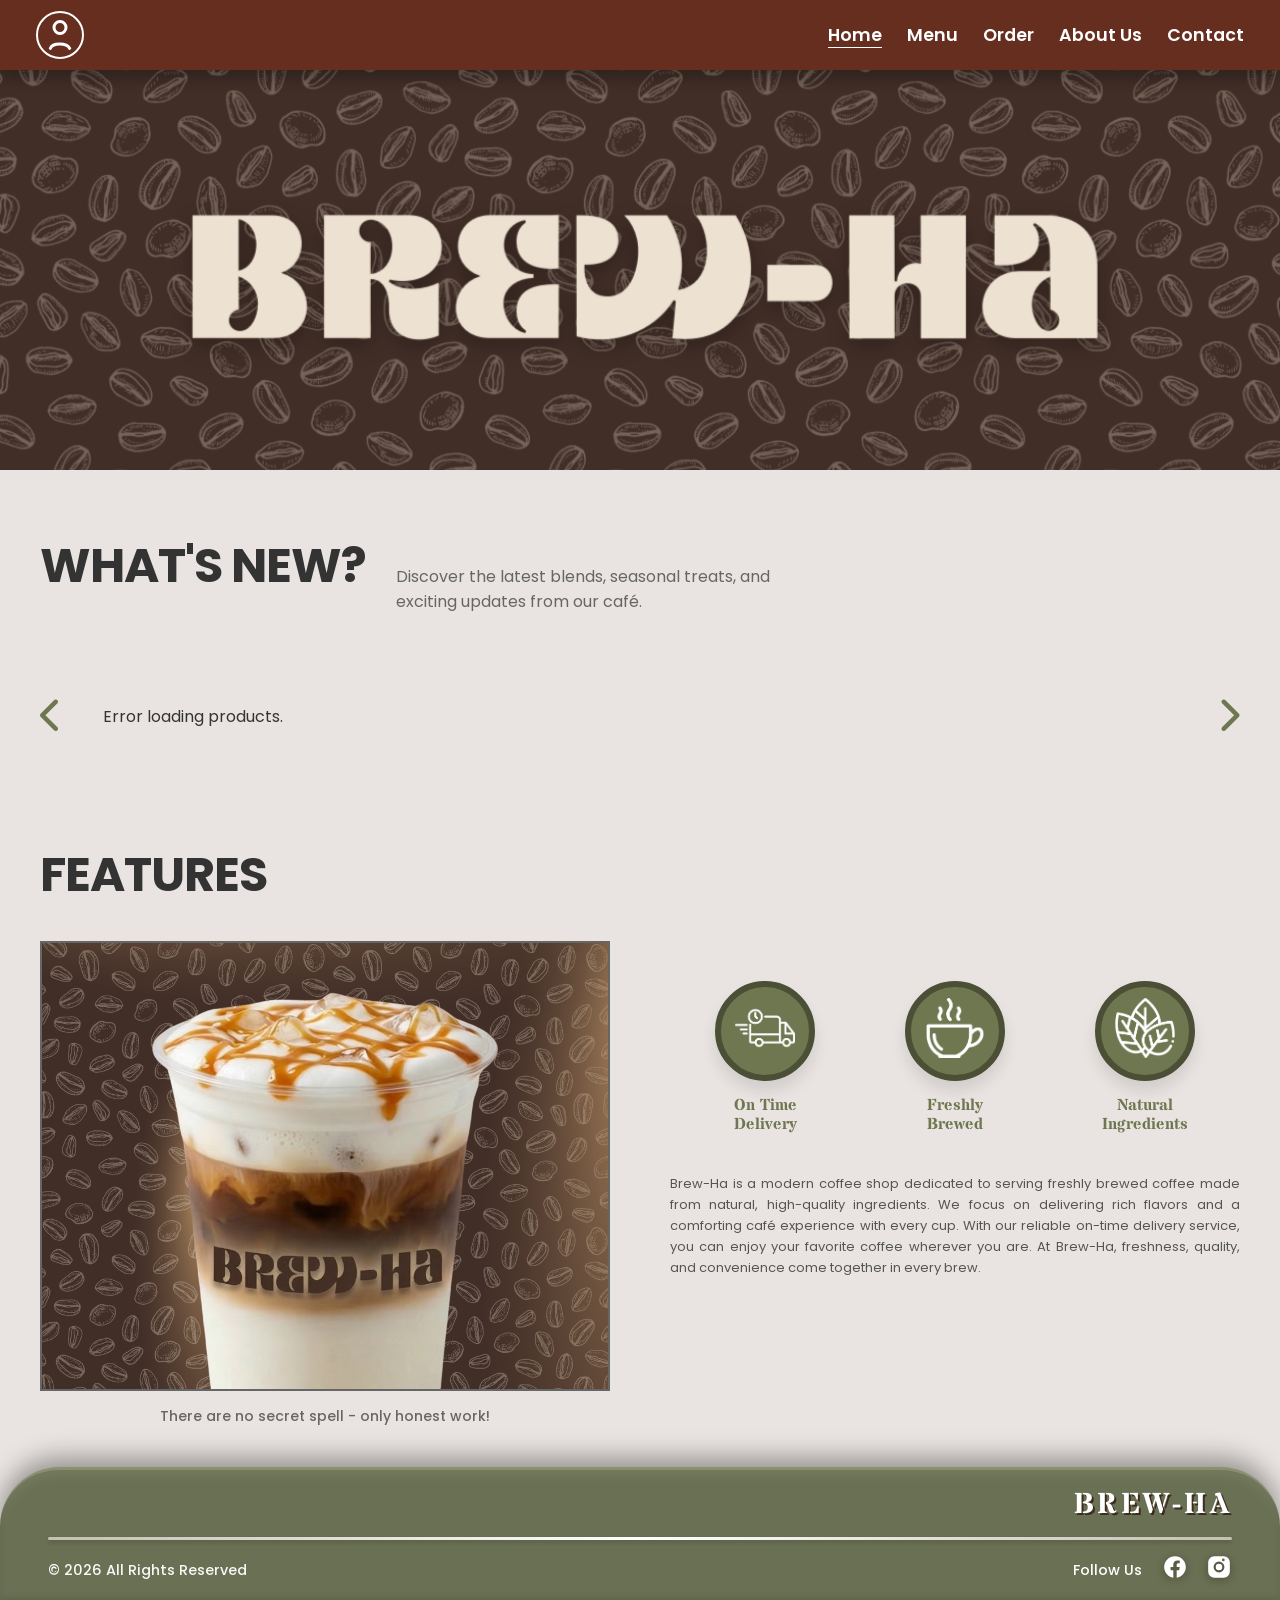
<file: index.html>
<!DOCTYPE html>
<html lang="en">
<head>
<meta charset="UTF-8">
<meta name="viewport" content="width=device-width, initial-scale=1.0">
<title>Brew-Ha Home</title>
<link href="https://fonts.googleapis.com/css2?family=Quicksand:wght@400;600;700&family=Stardos+Stencil:wght@700&family=Poppins:wght@300;400;500;600;700&display=swap" rel="stylesheet">
<link href="https://fonts.googleapis.com/icon?family=Material+Icons" rel="stylesheet">
<link rel="stylesheet" href="https://cdnjs.cloudflare.com/ajax/libs/font-awesome/6.0.0-beta3/css/all.min.css">
<link rel="stylesheet" href="./assets/css/style.css">
</head>
<body>

<nav>
    <div class="nav-left">
        <div class="brand-container">
            <div class="account-dropdown-container" id="accountDropdown">
                <svg class="account-icon" stroke="white" fill="none" stroke-width="2" viewBox="0 0 24 24" stroke-linecap="round" stroke-linejoin="round">
                    <circle cx="12" cy="7" r="4" />
                    <path d="M5.5 21c1.5-4 11-4 13 0" />
                </svg>
                <div class="dropdown-menu" id="dropdownMenu"></div>
            </div>
        </div>
    </div>

    <div class="nav-right">
        <a href="index.html" class="active">Home</a>
        <a href="./pages/Product Catalog Page/index.html">Menu</a>
        <a href="./pages/Cart Page/index.html" id="orderLink">Order</a>
        <a href="./pages/About us Page/index.html">About Us</a>
        <a href="./pages/Contact Page/index.html">Contact</a>
    </div>
</nav>

<div class="main-container">
    <div class="hero-section">
        <img src="./assets/img/Header_Home.png" alt="Brew-Ha Hero" class="hero-img">
    </div>

    <div class="inner-main-container">
        <section class="whats-new-section">
            <div class="whats-new-header">
                <h2>WHAT'S NEW?</h2>
                <p>Discover the latest blends, seasonal treats, and exciting updates from our café.</p>
            </div>

            <div class="carousel-wrapper">
                <button class="nav-arrow" onclick="scrollCarousel('left')"><i class="fas fa-chevron-left"></i></button>

                <div class="carousel-container" id="whatsNewCarousel">
                    <!-- Random products from database -->
                </div>

                <button class="nav-arrow" onclick="scrollCarousel('right')"><i class="fas fa-chevron-right"></i></button>
            </div>
        </section>

        <section class="features-section">
            <h2>FEATURES</h2>
            <div class="features-layout">
                <div class="feature-left">
                    <img src="./assets/img/Featured_Home.png" alt="Store Features" class="feature-img">
                    <p>There are no secret spell - only honest work!</p>
                </div>

                <div class="feature-right">
                    <div class="feature-icons-row">
                        <div class="icon-item">
                            <div class="icon-circle">
                                <span class="material-icons"><img src="./assets/img/DeliveryIcon.png" alt="On Time Delivery"></span>
                            </div>
                            <span>On Time Delivery</span>
                        </div>
                        <div class="icon-item">
                            <div class="icon-circle">
                                <span class="material-icons"><img src="./assets/img/BrewedIcon.png" alt="Freshly Brewed"></span>
                            </div>
                            <span>Freshly Brewed</span>
                        </div>
                        <div class="icon-item">
                            <div class="icon-circle">
                                <span class="material-icons"><img src="./assets/img/NaturalngIcon.png" alt="Natural Ingredients"></span>
                            </div>
                            <span>Natural Ingredients</span>
                        </div>
                    </div>

                    <p class="feature-description">
                        Brew-Ha is a modern coffee shop dedicated to serving freshly brewed coffee made from natural,
                        high-quality ingredients. We focus on delivering rich flavors and a comforting café experience with every cup.
                        With our reliable on-time delivery service, you can enjoy your favorite coffee wherever you are. At Brew-Ha,
                        freshness, quality, and convenience come together in every brew.
                    </p>
                </div>
            </div>
        </section>
    </div>
</div>

<footer>
  <div class="footer-top-row">
    <div class="footer-brewha">BREW-HA</div>
  </div>
  <div class="footer-divider"></div>
  <div class="footer-bottom-row">
    <div class="footer-copyright">© 2026 All Rights Reserved</div>
    <div class="footer-social">
      <span>Follow Us</span>
      <a href="https://www.facebook.com/altheaxzuleika" target="_blank">
        <svg class="footer-social-icon" viewBox="0 0 24 24">
          <path d="M22 12c0-5.523-4.477-10-10-10S2 6.477 2 12c0 4.991 3.657 9.128 8.438 9.877v-6.987h-2.54v-2.89h2.54v-2.205c0-2.507 1.492-3.89 3.777-3.89 1.094 0 2.238.195 2.238.195v2.463h-1.26c-1.243 0-1.63.771-1.63 1.562v1.875h2.773l-.443 2.89h-2.33v6.987C18.343 21.128 22 16.991 22 12z"/>
        </svg>
      </a>
      <a href="https://www.instagram.com" target="_blank">
        <svg class="footer-social-icon" viewBox="0 0 24 24">
          <path d="M7.75 2A5.75 5.75 0 002 7.75v8.5A5.75 5.75 0 007.75 22h8.5A5.75 5.75 0 0022 16.25v-8.5A5.75 5.75 0 0016.25 2h-8.5zM12 7a5 5 0 110 10 5 5 0 010-10zm5.25-1.5a1.25 1.25 0 11-2.5 0 1.25 1.25 0 012.5 0zM12 9a3 3 0 100 6 3 3 0 000-6z"/>
        </svg>
      </a>
    </div>
  </div>
</footer>

<script src="./assets/js/script.js"></script>
</body>
</html>
</file>
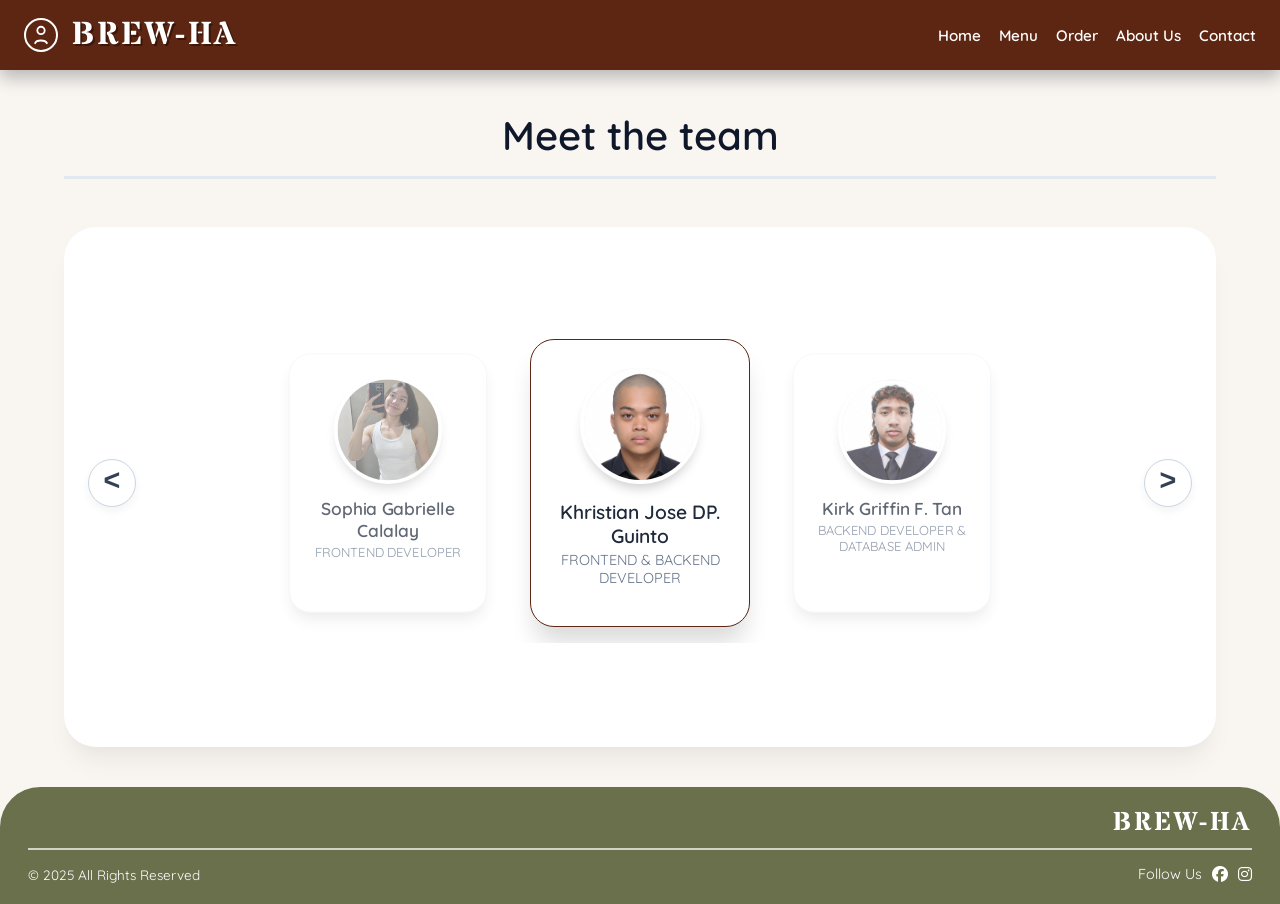
<file: pages/About us Page/index.html>
<!DOCTYPE html>
<html lang="en">
<head>
    <meta charset="UTF-8">
    <meta name="viewport" content="width=device-width, initial-scale=1.0">
    <title>About Us</title>
    <link rel="stylesheet" href="./assets/css/style.css">
    <link href="https://fonts.googleapis.com/css2?family=Quicksand:wght@400;500;600;700&family=Stardos+Stencil:wght@700&display=swap" rel="stylesheet">
    <link rel="stylesheet" href="https://cdnjs.cloudflare.com/ajax/libs/font-awesome/6.5.0/css/all.min.css">
</head>
<body>
    <nav class="navbar">
        <div class="nav-left">
            <div class="brand-container">
                <div class="account-dropdown-container" id="accountDropdown" tabindex="0" aria-haspopup="true" aria-expanded="false">
                    <svg class="account-icon" stroke="white" fill="none" stroke-width="2" viewBox="0 0 24 24" stroke-linecap="round" stroke-linejoin="round">
                        <circle cx="12" cy="7" r="4"></circle>
                        <path d="M5.5 21c1.5-4 11-4 13 0"></path>
                    </svg>

                    <div class="dropdown-menu" id="dropdownMenu" role="menu">
                        <a href="#" role="menuitem">Profile</a>
                        <a href="#" role="menuitem">Logout</a>
                    </div>
                </div>

                <a href="index.html" class="brewha-text">BREW-HA</a>
            </div>
        </div>

        <div class="nav-right">
        <a href="../../index.html">Home</a>
        <a href="../Product Catalog Page/index.html">Menu</a>
        <a href="../Cart Page/index.html">Order</a>
        <a href="../About us Page/index.html" class="active">About Us</a>
        <a href="../Contact Page/index.html">Contact</a>
        </div>
    </nav>

    <main class="main-content">
        <h1 class="page-heading">Meet the team</h1>

        <div class="team-section">
            <div class="carousel-container">
                <button class="carousel-btn btn-left" id="scrollLeft" aria-label="Previous team members">&lt;</button>

                <div class="team-grid" id="teamGrid">
                    <div class="team-card">
                        <div class="member-image">
                            <img src="../../assets/img/sophia.jpg" alt="Sophia Gabrielle Calalay">
                        </div>
                        <div class="member-name">Sophia Gabrielle Calalay</div>
                        <div class="member-role">FRONTEND DEVELOPER</div>
                    </div>
                    <div class="team-card">
                        <div class="member-image">
                            <img src="../../assets/img/khristian.png" alt="Khristian Jose DP. Guinto">
                        </div>
                        <div class="member-name">Khristian Jose DP. Guinto</div>
                        <div class="member-role">FRONTEND & BACKEND DEVELOPER</div>
                    </div>
                    <div class="team-card">
                        <div class="member-image">
                            <img src="../../assets/img/kirk.png" alt="Kirk Griffin F. Tan">
                        </div>
                        <div class="member-name">Kirk Griffin F. Tan</div>
                        <div class="member-role">BACKEND DEVELOPER & DATABASE ADMIN</div>
                    </div>
                    <div class="team-card">
                        <div class="member-image">
                            <img src="../../assets/img/yuk.jpg" alt="YUKI A. EMIT">
                        </div>
                        <div class="member-name">YUKI A. EMIT</div>
                        <div class="member-role">BACKEND & FRONTEND DEVELOPER</div>
                    </div>
                    <div class="team-card">
                        <div class="member-image">
                            <img src="../../assets/img/althea.jpg" alt="ALTHEA ZULEIKA SADICON">
                        </div>
                        <div class="member-name">Althea Zuleika Sadicon</div>
                        <div class="member-role">PROJECT MANAGER AND FRONTEND DEVELOPER</div>
                    </div>
                </div>

                <button class="carousel-btn btn-right" id="scrollRight" aria-label="Next team members">&gt;</button>
            </div>
        </div>
    </main>

    <footer class="footer">
        <div class="footer-top-row">
            <div class="footer-brewha">BREW-HA</div>
        </div>

        <div class="footer-divider"></div>

        <div class="footer-bottom-row">
            <div class="footer-copyright">© 2025 All Rights Reserved</div>

            <div class="footer-social">
                <span>Follow Us</span>
                <a href="https://www.facebook.com" target="_blank" aria-label="Facebook">
                    <i class="fab fa-facebook"></i>
                </a>
                <a href="https://www.instagram.com" target="_blank" aria-label="Instagram">
                    <i class="fab fa-instagram"></i>
                </a>
            </div>
        </div>
    </footer>

    <div class="modal-overlay" id="helpModal">
        <div class="modal-box">
            <button class="modal-close" id="closeHelpModal" type="button">&times;</button>
            <h3>Need help?</h3>
            <p>You can contact support or your rider for delivery concerns.</p>
            <div class="modal-actions">
                <button type="button" id="supportBtn">Contact Support</button>
                <button type="button" id="modalRiderBtn">Contact Rider</button>
            </div>
        </div>
    </div>

    <script src="./assets/js/script.js"></script>
</body>
</html>
</file>
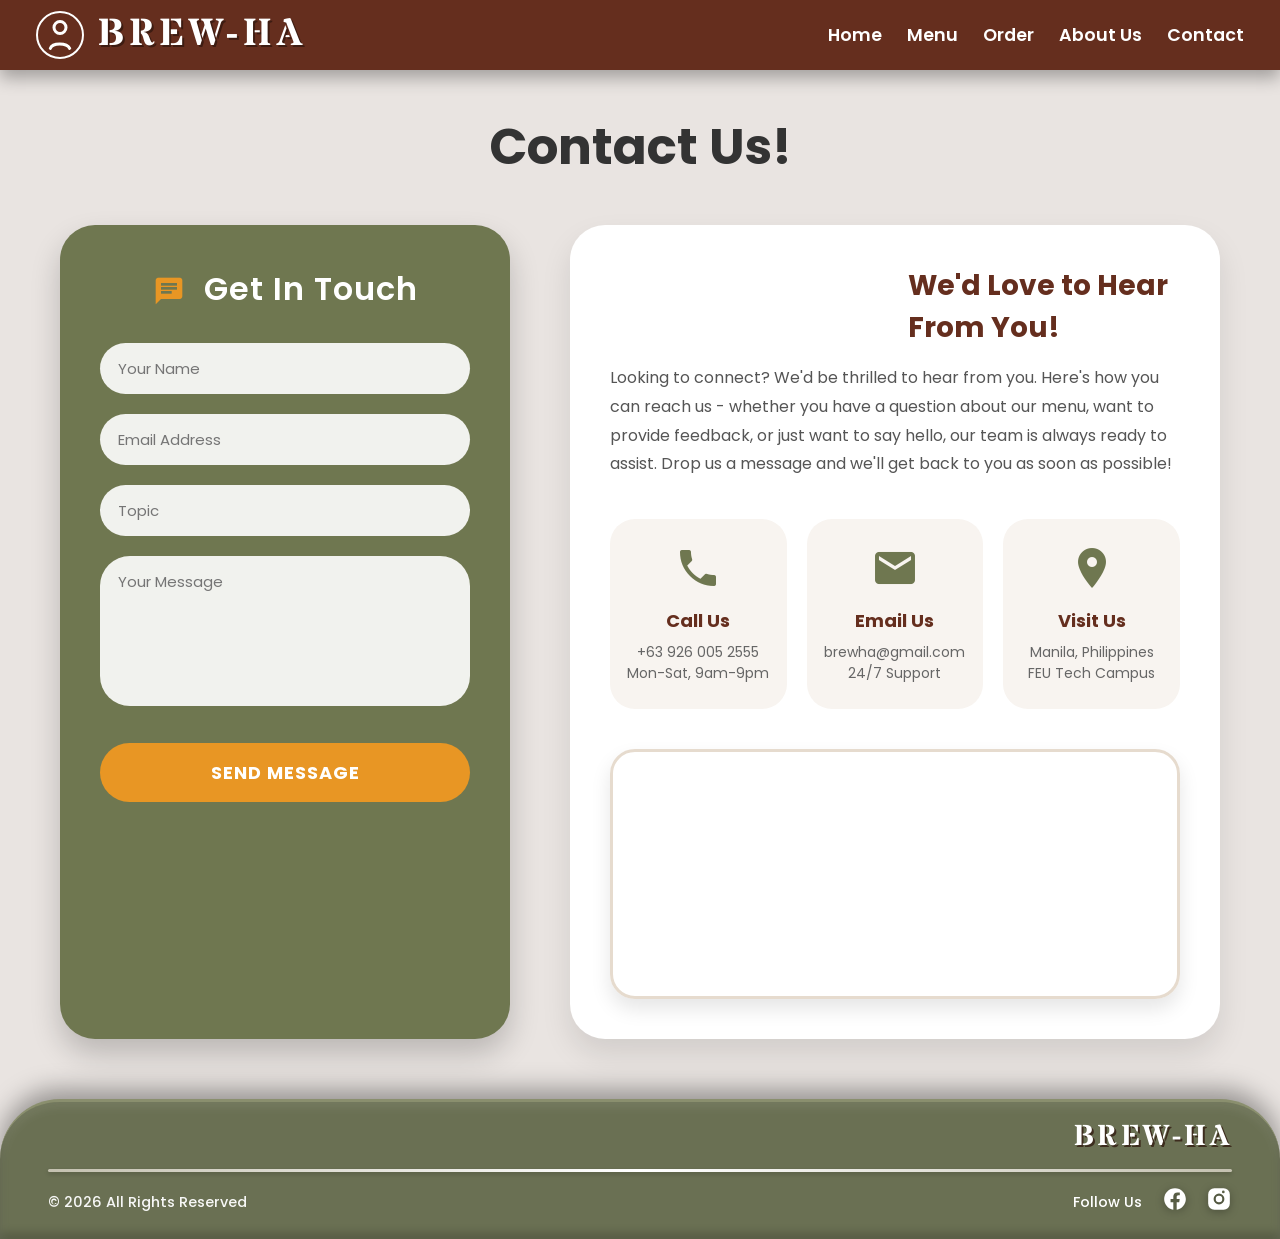
<file: pages/Contact Page/index.html>
<!DOCTYPE html>
<html lang="en">
<head>
<meta charset="UTF-8">
<meta name="viewport" content="width=device-width, initial-scale=1.0">
<title>Brew-Ha Contact</title>

<link href="https://fonts.googleapis.com/css2?family=Quicksand:wght@400;600;700&family=Stardos+Stencil:wght@700&family=Poppins:wght@300;400;500;600;700&display=swap" rel="stylesheet">
<link href="https://fonts.googleapis.com/icon?family=Material+Icons" rel="stylesheet">
<link rel="stylesheet" href="https://cdnjs.cloudflare.com/ajax/libs/font-awesome/6.0.0-beta3/css/all.min.css">

<link rel="stylesheet" href="../Contact Page/assets/css/style.css">
</head>
<body>

<!-- NAVBAR-->
<nav>
    <div class="nav-left">
        <div class="brand-container">
            <div class="account-dropdown-container" id="accountDropdown" tabindex="0" aria-haspopup="true" aria-expanded="false">
                <svg class="account-icon" stroke="white" fill="none" stroke-width="2" viewBox="0 0 24 24" stroke-linecap="round" stroke-linejoin="round">
                    <circle cx="12" cy="7" r="4" />
                    <path d="M5.5 21c1.5-4 11-4 13 0" />
                </svg>
                <div class="dropdown-menu" id="dropdownMenu" role="menu">
                    <a href="#" role="menuitem">Logout</a>
                </div>
            </div>
            <a href="index.html" class="brewha-text">BREW-HA</a>
        </div>
    </div>

    <div class="nav-right">
        <a href="../../index.html">Home</a>
        <a href="../Product Catalog Page/index.html">Menu</a>
        <a href="../Cart Page/index.html">Order</a>
        <a href="../About us Page/index.html">About Us</a>
        <a href="../Contact Page/index.html class="active"">Contact</a>
    </div>
</nav>

<!-- Search Overlay -->
<div class="search-overlay" id="searchOverlay">
    <div class="search-header">
        <input type="text" id="searchInput" placeholder="Search for anything... (coffee, pasta, location, contact)">
        <button id="searchButton">Search</button>
        <span class="close-search" id="closeSearch">&times;</span>
    </div>
    <div class="search-results" id="searchResults"></div>
</div>

<h1 class="title">Contact Us!</h1>

<div class="container">

    <div class="form-card">
        <h2><i class="material-icons">chat</i> Get In Touch</h2>

        <div class="input-group">
            <input class="input" id="name" placeholder="Your Name">
        </div>

        <div class="input-group">
            <input class="input" id="email" placeholder="Email Address">
        </div>

        <div class="input-group">
            <input class="input" id="topic" placeholder="Topic">
        </div>

        <div class="input-group">
            <textarea class="input" id="message" placeholder="Your Message"></textarea>
        </div>

        <button class="send-btn" onclick="sendMessage()">SEND MESSAGE</button>
    </div>

    <!-- RIGHT INFO -->
    <div class="info">
        <div class="welcome-message">
            <h3><i class="material-icons">handshake</i> We'd Love to Hear From You!</h3>
            <p>Looking to connect? We'd be thrilled to hear from you. Here's how you can reach us - whether you have a question about our menu, want to provide feedback, or just want to say hello, our team is always ready to assist. Drop us a message and we'll get back to you as soon as possible!</p>
        </div>

        <div class="contact-grid">
            <div class="contact-box">
                <span class="material-icons">phone</span>
                <h4>Call Us</h4>
                <p>+63 926 005 2555</p>
                <p>Mon-Sat, 9am-9pm</p>
            </div>

            <div class="contact-box">
                <span class="material-icons">email</span>
                <h4>Email Us</h4>
                <p>brewha@gmail.com</p>
                <p>24/7 Support</p>
            </div>

            <div class="contact-box">
                <span class="material-icons">location_on</span>
                <h4>Visit Us</h4>
                <p>Manila, Philippines</p>
                <p>FEU Tech Campus</p>
            </div>
        </div>

        <div class="map">
            <iframe src="https://www.google.com/maps/embed?pb=!1m18!1m12!1m3!1d3860.492166279571!2d120.98953431526533!3d14.609019980092067!2m3!1f0!2f0!3f0!3m2!1i1024!2i768!4f13.1!3m3!1m2!1s0x3397b5f2b2e5b2e5%3A0x2b2e5b2e5b2e5b2e!2sFEU%20Institute%20of%20Technology!5e0!3m2!1sen!2sph!4v1620000000000!5m2!1sen!2sph"
                width="100%"
                height="100%"
                style="border:0;"
                allowfullscreen=""
                loading="lazy">
            </iframe>
        </div>
    </div>

</div>

<!-- FOOTER -->
<footer>
    <div class="footer-top-row">
        <div class="footer-brewha">BREW-HA</div>
    </div>
    <div class="footer-divider"></div>
    <div class="footer-bottom-row">
        <div class="footer-copyright">© 2026 All Rights Reserved</div>
        <div class="footer-social">
            <span>Follow Us</span>
            <a href="https://www.facebook.com" target="_blank">
                <svg class="footer-social-icon" viewBox="0 0 24 24">
                    <path d="M22 12c0-5.523-4.477-10-10-10S2 6.477 2 12c0 4.991 3.657 9.128 8.438 9.877v-6.987h-2.54v-2.89h2.54v-2.205c0-2.507 1.492-3.89 3.777-3.89 1.094 0 2.238.195 2.238.195v2.463h-1.26c-1.243 0-1.63.771-1.63 1.562v1.875h2.773l-.443 2.89h-2.33v6.987C18.343 21.128 22 16.991 22 12z"/>
                </svg>
            </a>
            <a href="https://www.instagram.com" target="_blank">
                <svg class="footer-social-icon" viewBox="0 0 24 24">
                    <path d="M7.75 2A5.75 5.75 0 002 7.75v8.5A5.75 5.75 0 007.75 22h8.5A5.75 5.75 0 0022 16.25v-8.5A5.75 5.75 0 0016.25 2h-8.5zM12 7a5 5 0 110 10 5 5 0 010-10zm5.25-1.5a1.25 1.25 0 11-2.5 0 1.25 1.25 0 012.5 0zM12 9a3 3 0 100 6 3 3 0 000-6z"/>
                </svg>
            </a>
        </div>
    </div>
</footer>

<script src="../Contact Page/assets/js/scripts.js"></script>
</body> 
</html>
</file>
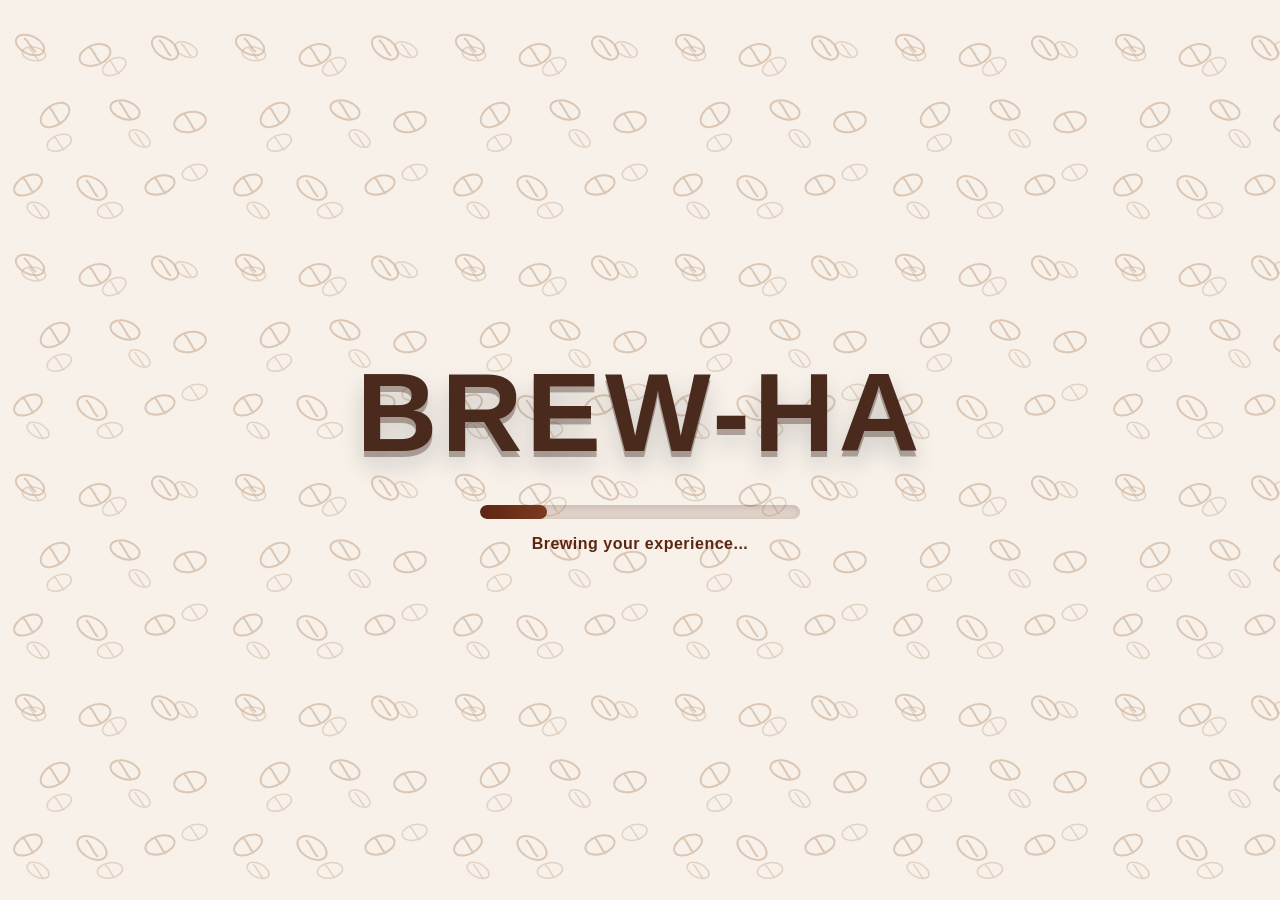
<file: pages/Loading Page/index.html>
<!DOCTYPE html>
<html lang="en">
<head>
  <meta charset="UTF-8" />
  <meta name="viewport" content="width=device-width, initial-scale=1.0" />
  <title>BREW-HA Loading</title>
  <link rel="stylesheet" href="../Loading Page/assets/css/style.css" />
</head>
<body>
  <div class="loading-page">
    <div class="bean-layer bean-layer-1"></div>
    <div class="bean-layer bean-layer-2"></div>

    <div class="loading-content">
      <h1 class="brand-title">BREW-HA</h1>

      <div class="loading-bar-container">
        <div class="loading-bar" id="loadingBar"></div>
      </div>

      <p class="loading-text" id="loadingText">Brewing your experience...</p>
    </div>
  </div>

  <script src="../Loading Page/assets/js/scripts.js"></script>
</body>
</html>
</file>
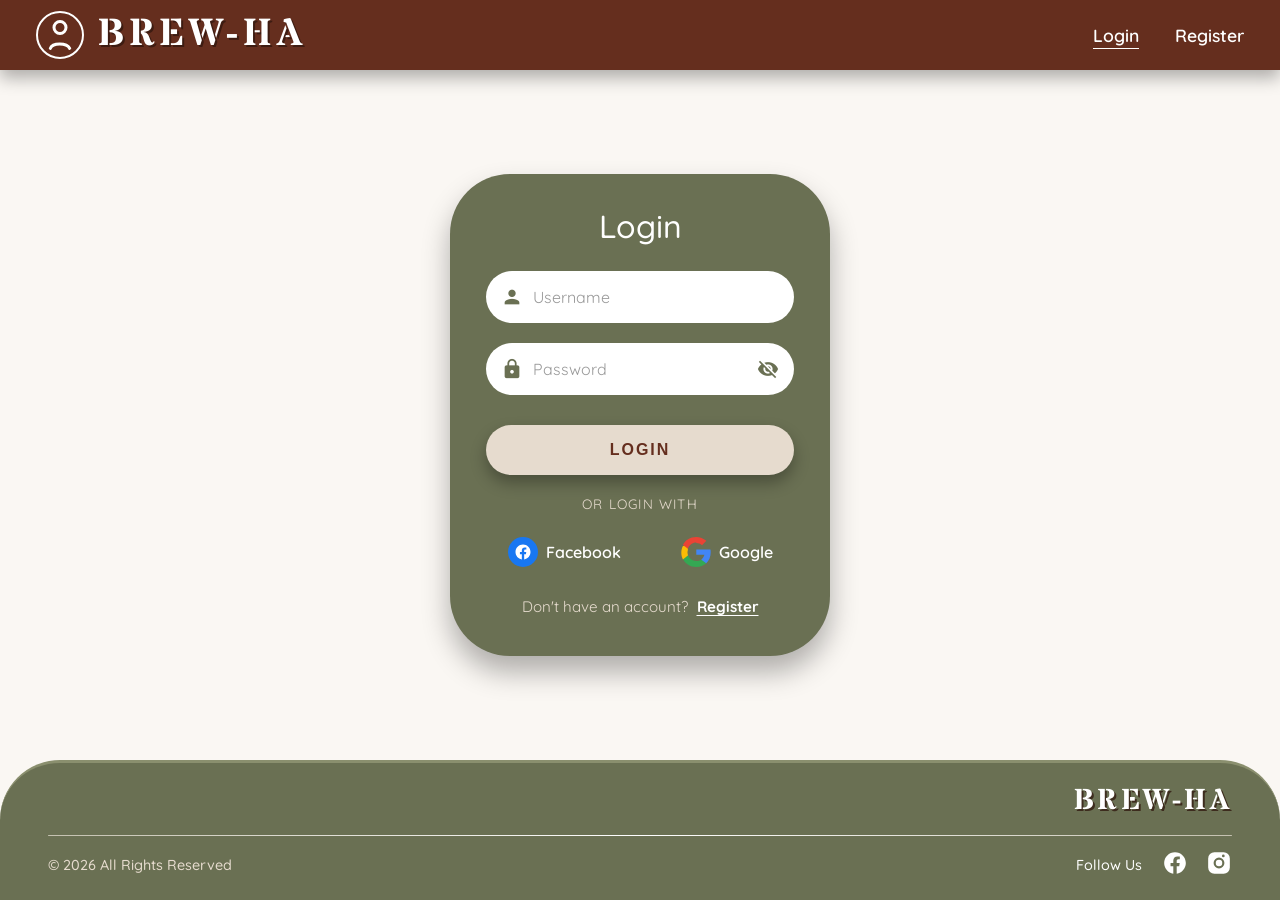
<file: pages/Login Page/index.html>
<!DOCTYPE html>
<html lang="en">
<head>
  <meta charset="UTF-8" />
  <meta name="viewport" content="width=device-width, initial-scale=1" />
  <title>BREW-HA-Login</title>
  <link href="https://fonts.googleapis.com/icon?family=Material+Icons" rel="stylesheet">
  <link href="https://fonts.googleapis.com/css2?family=Quicksand:wght@400;500;600;700&family=Stardos+Stencil:wght@700&display=swap" rel="stylesheet">
  <link rel="stylesheet" href="../Login Page/assets/css/style.css">
</head>
<body>

<nav>
  <div class="nav-left">
    <div class="brand-container">
      <div class="account-dropdown-container" tabindex="0" aria-haspopup="true" aria-expanded="false" id="accountDropdown">
        <svg class="account-icon" stroke="white" fill="none" stroke-width="2" viewBox="0 0 24 24" stroke-linecap="round" stroke-linejoin="round">
          <circle cx="12" cy="7" r="4" />
          <path d="M5.5 21c1.5-4 11-4 13 0" />
        </svg>
        <div class="dropdown-menu" role="menu" id="dropdownMenu"></div>
      </div>
      <span class="brewha-text">BREW-HA</span>
    </div>
  </div>

  <div class="nav-right">
    <a href="#" class="login-link" id="navLoginLink">Login</a>
    <a href="../Register Page/index.html" id="navRegisterLink">Register</a>
  </div>
</nav>

<main>
  <div class="login-form">
    <h2>Login</h2>

    <div class="input-group">
      <span class="material-icons">person</span>
      <input type="text" id="name" placeholder="Username">
    </div>

    <div class="input-group">
      <span class="material-icons">lock</span>
      <input type="password" placeholder="Password" id="password">
      <button class="password-toggle" onclick="togglePassword()" type="button">
        <span class="material-icons" id="toggleIcon">visibility_off</span>
      </button>
    </div>

    <button class="login-btn" id="loginBtn">LOGIN</button>

    <div class="or-text">Or login with</div>

    <div class="social-buttons">
      <a href="https://www.facebook.com" target="_blank" class="social-button">
        <span class="facebook-icon">
          <svg viewBox="0 0 24 24">
            <path d="M22 12c0-5.523-4.477-10-10-10S2 6.477 2 12c0 4.991 3.657 9.128 8.438 9.877v-6.987h-2.54v-2.89h2.54v-2.205c0-2.507 1.492-3.89 3.777-3.89 1.094 0 2.238.195 2.238.195v2.463h-1.26c-1.243 0-1.63.771-1.63 1.562v1.875h2.773l-.443 2.89h-2.33v6.987C18.343 21.128 22 16.991 22 12z"/>
          </svg>
        </span>
        <span>Facebook</span>
      </a>

      <a href="https://accounts.google.com" target="_blank" class="social-button google-icon">
        <svg width="30" height="30" viewBox="0 0 533.5 544.3">
          <path d="M533.5 278.4c0-17.4-1.5-34.1-4.3-50.3H272v95.4h146.9c-6.3 34.3-25.5 63.5-54.7 83v68h88.2c51.4-47.4 81.1-117.4 81.1-195.1z" fill="#4285f4"/>
          <path d="M272 544.3c73.4 0 135.2-24.3 180.2-65.8l-88.2-68c-24.5 16.3-55.7 26-92 26-70.7 0-130.8-47.8-152.4-112.3h-90.1v70.7C69.4 486.7 162.6 544.3 272 544.3z" fill="#34a853"/>
          <path d="M119.6 322.4c-9.5-28.6-9.5-59.5 0-88.1v-70.7h-90.1c-38.8 76.5-38.8 167.6 0 244.1l90.1-70.7z" fill="#fbbc04"/>
          <path d="M272 107.7c39.9 0 75.9 13.7 104.1 40.6l78-78C398.3 24 338.3 0 272 0 162.6 0 69.4 57.6 29.5 142.9l90.1 70.7c21.6-64.5 81.7-112.3 152.4-112.3z" fill="#ea4335"/>
        </svg>
        <span>Google</span>
      </a>
    </div>

    <div class="no-account">
      Don't have an account? <a href="../Register Page/index.html" id="registerLink">Register</a>
    </div>
  </div>
</main>

<footer>
  <div class="footer-top-row">
    <div class="footer-brewha">BREW-HA</div>
  </div>
  <div class="footer-divider"></div>
  <div class="footer-bottom-row">
    <div class="footer-copyright">© 2026 All Rights Reserved</div>
    <div class="footer-social">
      <span>Follow Us</span>
      <a href="https://www.facebook.com" target="_blank">
        <svg class="footer-social-icon" viewBox="0 0 24 24">
          <path d="M22 12c0-5.523-4.477-10-10-10S2 6.477 2 12c0 4.991 3.657 9.128 8.438 9.877v-6.987h-2.54v-2.89h2.54v-2.205c0-2.507 1.492-3.89 3.777-3.89 1.094 0 2.238.195 2.238.195v2.463h-1.26c-1.243 0-1.63.771-1.63 1.562v1.875h2.773l-.443 2.89h-2.33v6.987C18.343 21.128 22 16.991 22 12z"/>
        </svg>
      </a>
      <a href="https://www.instagram.com" target="_blank">
        <svg class="footer-social-icon" viewBox="0 0 24 24">
          <path d="M7.75 2A5.75 5.75 0 002 7.75v8.5A5.75 5.75 0 007.75 22h8.5A5.75 5.75 0 0022 16.25v-8.5A5.75 5.75 0 0016.25 2h-8.5zM12 7a5 5 0 110 10 5 5 0 010-10zm5.25-1.5a1.25 1.25 0 11-2.5 0 1.25 1.25 0 012.5 0zM12 9a3 3 0 100 6 3 3 0 000-6z"/>
        </svg>
      </a>
    </div>
  </div>
</footer>

<script src="../Login Page/assets/js/scripts.js"></script>
</body>
</html>
</file>
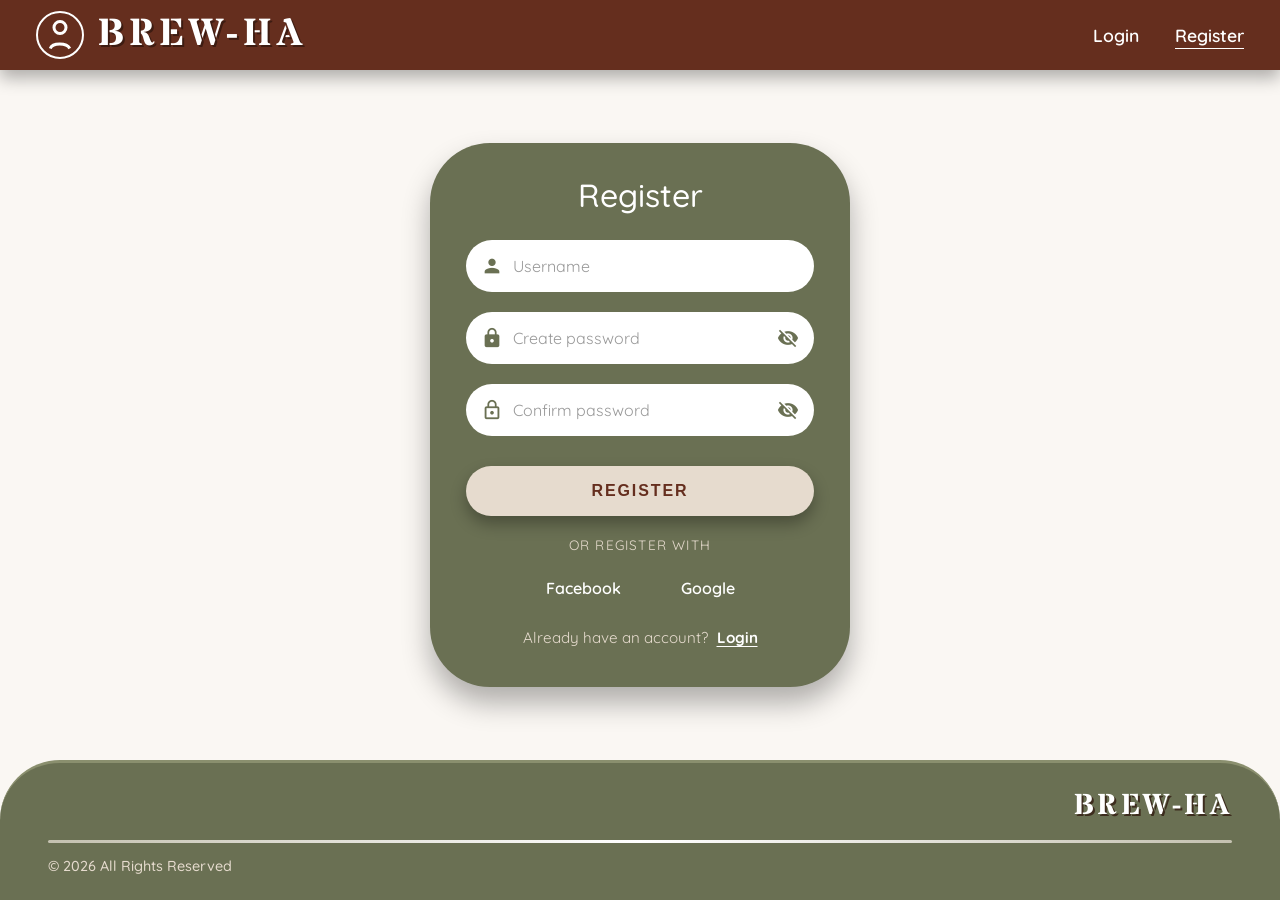
<file: pages/Register Page/index.html>
<!DOCTYPE html>
<html lang="en">
<head>
<meta charset="UTF-8">
<meta name="viewport" content="width=device-width, initial-scale=1">
<title>BREW-HA-Register</title>

<link href="https://fonts.googleapis.com/icon?family=Material+Icons" rel="stylesheet">
<link href="https://fonts.googleapis.com/css2?family=Quicksand:wght@400;500;600;700&family=Stardos+Stencil:wght@700&display=swap" rel="stylesheet">
<link rel="stylesheet" href="../Register Page/assets/css/style.css">
</head>
<body>

<nav>
  <div class="nav-left">
    <div class="brand-container">
      <div class="account-dropdown-container" tabindex="0" aria-haspopup="true" aria-expanded="false" id="accountDropdown">
        <svg class="account-icon" stroke="white" fill="none" stroke-width="2" viewBox="0 0 24 24">
          <circle cx="12" cy="7" r="4"/>
          <path d="M5.5 21c1.5-4 11-4 13 0"/>
        </svg>
        <div class="dropdown-menu" id="dropdownMenu"></div>
      </div>
      <span class="brewha-text">BREW-HA</span>
    </div>
  </div>

  <div class="nav-right">
    <a href="../Login Page/index.html">Login</a>
    <a href="#" class="register-link">Register</a>
  </div>
</nav>

<main>
  <div class="register-form">
    <h2>Register</h2>

    <div class="input-group">
      <span class="material-icons">person</span>
      <input type="text" id="name" placeholder="Username" required>
    </div>

    <div class="input-group">
      <span class="material-icons">lock</span>
      <input type="password" id="password" placeholder="Create password" required>
      <button class="password-toggle" onclick="togglePassword('password','toggleIcon1')" type="button">
        <span class="material-icons" id="toggleIcon1">visibility_off</span>
      </button>
    </div>

    <div class="input-group">
      <span class="material-icons">lock_outline</span>
      <input type="password" id="confirmPassword" placeholder="Confirm password" required>
      <button class="password-toggle" onclick="togglePassword('confirmPassword','toggleIcon2')" type="button">
        <span class="material-icons" id="toggleIcon2">visibility_off</span>
      </button>
    </div>

    <button class="register-btn" id="registerBtn">REGISTER</button>

    <div class="or-text">Or register with</div>

    <div class="social-buttons">
      <a href="https://www.facebook.com" target="_blank" class="social-button">
        <span>Facebook</span>
      </a>
      <a href="https://accounts.google.com" target="_blank" class="social-button google-icon">
        <span>Google</span>
      </a>
    </div>

    <div class="have-account">
      Already have an account? <a href="../Login Page/index.html">Login</a>
    </div>
  </div>
</main>

<footer>
  <div class="footer-top-row">
    <div class="footer-brewha">BREW-HA</div>
  </div>
  <div class="footer-divider"></div>
  <div class="footer-bottom-row">
    <div class="footer-copyright">© 2026 All Rights Reserved</div>
  </div>
</footer>

<script src="../Register Page/assets/js/scripts.js"></script>
</body>
</html>
</file>
<file: assets/css/style.css>
* {
    margin: 0;
    padding: 0;
    box-sizing: border-box;
    font-family: 'Poppins', sans-serif;
}

html, body {
    height: 100%;
    margin: 0;
    display: flex;
    flex-direction: column;
}

body {
    background: #e9e4e1;
    color: #333;
    flex: 1;
    display: flex;
    flex-direction: column;
}

/* NAVBAR */
nav {
    background-color: #652e1e;
    height: 70px;
    min-height: 70px;
    padding: 0 36px;
    display: flex;
    justify-content: space-between;
    align-items: center;
    color: white;
    user-select: none;
    box-shadow: 0 8px 16px rgba(0, 0, 0, 0.3);
    z-index: 20;
    width: 100%;
}

.nav-left {
    display: flex;
    align-items: center;
    gap: 16px;
}

.brand-container {
    display: flex;
    align-items: center;
    gap: 14px;
}

.account-dropdown-container {
    position: relative;
    cursor: pointer;
    display: flex;
    align-items: center;
}

.account-icon {
    width: 36px;
    height: 36px;
    stroke: white;
    stroke-width: 2;
    fill: none;
    border-radius: 50%;
    border: 2px solid white;
    padding: 4px;
    box-sizing: content-box;
    transition: transform 0.2s ease, border-color 0.2s;
}

.account-icon:hover {
    transform: scale(1.05);
    border-color: #e6dbce;
}

.brewha-text {
    font-family: 'Stardos Stencil', cursive;
    font-weight: 700;
    font-size: 2.4rem;
    letter-spacing: 0.12em;
    color: white;
    line-height: 1;
    text-transform: uppercase;
    text-shadow: 2px 2px 0 #3d1c12;
    text-decoration: none;
}

.nav-right {
    font-weight: 600;
    font-size: 1.1rem;
    display: flex;
    gap: 25px;
    align-items: center;
}

.nav-right a {
    color: white;
    text-decoration: none;
    transition: color 0.2s;
    display: flex;
    align-items: center;
    gap: 5px;
}

.nav-right a:hover {
    color: #e6dbce;
}

.nav-right a.active {
    text-decoration: underline;
    text-underline-offset: 6px;
}

.icon-link {
    font-size: 1.2rem;
    cursor: pointer;
}

.dropdown-menu {
    position: absolute;
    top: 52px;
    left: 0;
    background: #ffffff;
    border-radius: 20px;
    box-shadow: 0 15px 30px rgba(0, 0, 0, 0.3);
    min-width: 160px;
    display: none;
    flex-direction: column;
    z-index: 30;
    font-weight: 600;
    font-size: 1rem;
    color: #652e1e;
    overflow: hidden;
    border: none;
    animation: fadeIn 0.2s ease;
}

@keyframes fadeIn {
    from { opacity: 0; transform: translateY(-10px); }
    to { opacity: 1; transform: translateY(0); }
}

.dropdown-menu.show {
    display: flex;
}

.dropdown-menu a {
    padding: 14px 24px;
    text-align: left;
    transition: all 0.2s;
    color: #652e1e;
    font-weight: 600;
    letter-spacing: 0.3px;
    border-bottom: 1px solid #f0e8dd;
    display: flex;
    align-items: center;
    gap: 10px;
    text-decoration: none;
}

.dropdown-menu a:last-child {
    border-bottom: none;
}

.dropdown-menu a:hover {
    background-color: #652e1e;
    color: white;
    padding-left: 30px;
}

/* MAIN CONTENT CONTAINER */
.main-container {
    max-width: 1300px;
    margin: 0 auto;
    width: 100%;
    
}

.inner-main-container {
    padding: 0 40px 40px;
}

/* HERO SECTION */
.hero-section {
    width: 100%;
    height: 400px;
    background-color: #6f7750;
    position: relative;
    margin-bottom: 60px;
    display: flex;
    align-items: center;
    justify-content: center;
    overflow: hidden;
}

.hero-img {
    width: 100%;
    height: 100%;
    object-fit: cover;
    object-position: top center;
    position: absolute;
    top: 0;
    left: 0;
    z-index: 0;
}

.hero-text-overlay {
    color: #e9e4e1;
    font-size: 1.5rem;
    font-weight: 600;
    z-index: 1;
    text-align: center;
}

/* WHAT'S NEW SECTION */
.whats-new-section {
    margin-bottom: 80px;
}

.whats-new-header {
    display: flex;
    align-items: baseline;
    gap: 30px;
    margin-bottom: 60px;
}

.whats-new-header h2 {
    font-size: 48px;
    font-weight: 700;
    color: #333;
    text-transform: uppercase;
    letter-spacing: -1px;
}

.whats-new-header p {
    color: #666;
    font-size: 16px;
    max-width: 400px;
}

.carousel-wrapper {
    display: flex;
    align-items: center;
    gap: 20px;
}

.nav-arrow {
    background: transparent;
    border: none;
    font-size: 36px;
    color: #6f7750;
    cursor: pointer;
    transition: transform 0.2s, color 0.2s;
}

.nav-arrow:hover {
    color: #4a4f35;
    transform: scale(1.1);
}

.carousel-container {
    display: flex;
    gap: 30px;
    overflow-x: auto;
    scroll-behavior: smooth;
    scroll-snap-type: x mandatory;
    padding: 10px 0;
    flex: 1;
    scrollbar-width: none;
}

.carousel-container::-webkit-scrollbar {
    display: none;
}

.product-card {
    min-width: 240px;
    background: linear-gradient(to bottom, #4a2c20, #2d1810);
    border-radius: 30px;
    padding: 60px 20px 20px;
    position: relative;
    scroll-snap-align: center;
    display: flex;
    flex-direction: column;
    align-items: center;
    text-align: center;
    color: white;
}

.product-img {
    width: 100%;
    height: 140px;
    object-fit: cover; /* fills nicely, may crop slightly */
    border-radius: 10px;
}
.product-card h3 {
    font-family: 'Stardos Stencil', cursive;
    font-size: 24px;
    margin-bottom: 10px;
    letter-spacing: 1px;
}

.product-card p {
    font-size: 11px;
    color: #ccc;
    margin-bottom: 20px;
    line-height: 1.4;
}

.card-bottom {
    display: flex;
    justify-content: space-between;
    align-items: center;
    width: 100%;
    margin-top: auto;
}

.price {
    font-weight: 700;
    font-size: 16px;
}

.add-btn {
    background: #e9e4e1;
    color: #333;
    border: none;
    padding: 5px 15px;
    border-radius: 20px;
    font-size: 12px;
    font-weight: 600;
    cursor: pointer;
    transition: background 0.2s;
}

.add-btn:hover {
    background: white;
}

.pagination-dots {
    display: flex;
    justify-content: center;
    gap: 8px;
    margin-top: 20px;
}

.dot {
    width: 8px;
    height: 8px;
    border-radius: 50%;
    background: #d4cfcc;
    cursor: pointer;
}

.dot.active {
    background: #6f7750;
}

/* FEATURES SECTION */
.features-section h2 {
    font-size: 48px;
    font-weight: 700;
    color: #333;
    text-transform: uppercase;
    letter-spacing: -1px;
    margin-bottom: 30px;
}

.features-layout {
    display: flex;
    gap: 60px;
    align-items: flex-start;
}

.feature-left {
    flex: 1;
}

.feature-img {
    width: 100%;
    height: 450px;
    object-fit: cover;
    border: 2px solid #666;
    margin-bottom: 15px;
    display: block;
}

.feature-left p {
    font-size: 14px;
    color: #666;
    font-weight: 500;
    text-align: center;
}

.feature-right {
    flex: 1;
    display: flex;
    flex-direction: column;
    gap: 40px;
    padding-top: 40px;
}

.feature-icons-row {
    display: flex;
    justify-content: space-around;
    text-align: center;
}

.icon-item {
    display: flex;
    flex-direction: column;
    align-items: center;
    gap: 15px;
}

.icon-circle {
    width: 100px;
    height: 100px;
    border-radius: 50%;
    background: #6f7750;
    display: flex;
    align-items: center;
    justify-content: center;
    border: 6px solid #4a4f35;
    box-shadow: 0 10px 15px rgba(0,0,0,0.1);
}

.icon-circle .material-icons img {
    font-size: 48px;
    color: white;
    width: 60px;
    
}

.icon-item span {
    font-family: 'Stardos Stencil', cursive;
    color: #6f7750;
    font-size: 16px;
    font-weight: 700;
    width: 100px;
    line-height: 1.2;
}

.feature-description {
    font-size: 13px;
    line-height: 1.6;
    color: #555;
    text-align: justify;
}

/* FOOTER */
footer {
    background-color: #6a7053;
    color: white;
    font-family: 'Quicksand', sans-serif;
    height: 140px;
    border-radius: 60px 60px 0 0;
    display: flex;
    flex-direction: column;
    justify-content: center;
    padding: 18px 48px 20px;
    margin-top: auto;
    width: 100%;
    box-shadow: 0 -10px 24px rgba(0, 0, 0, 0.35), inset 0 4px 12px rgba(255, 255, 255, 0.1), inset 0 -6px 10px rgba(0, 0, 0, 0.2);
    border-top: 3px solid #8a8f6e;
}

.footer-top-row {
    width: 100%;
    display: flex;
    justify-content: flex-end;
    align-items: center;
    margin-bottom: 6px;
}

.footer-brewha {
    font-family: 'Stardos Stencil', cursive;
    font-weight: 700;
    font-size: 1.8rem;
    letter-spacing: 0.12em;
    color: white;
    text-transform: uppercase;
    text-shadow: 2px 2px 0 #3d2c1e;
    line-height: 1.2;
}

.footer-divider {
    width: 100%;
    height: 3px;
    background: linear-gradient(90deg, #c4c1b0, #ffffff, #c4c1b0);
    margin: 8px 0 14px 0;
    border-radius: 3px;
    box-shadow: 0 2px 4px rgba(0,0,0,0.2);
}

.footer-bottom-row {
    width: 100%;
    display: flex;
    justify-content: space-between;
    align-items: center;
}

.footer-copyright {
    font-weight: 500;
    font-size: 0.9rem;
    color: white;
    opacity: 0.95;
}

.footer-social {
    display: flex;
    gap: 18px;
    align-items: center;
}

.footer-social span {
    margin-right: 2px;
    font-weight: 500;
    font-size: 0.9rem;
}

.footer-social-icon {
    width: 26px;
    height: 26px;
    fill: white;
    cursor: pointer;
    transition: all 0.2s;
    filter: drop-shadow(0 2px 4px rgba(0,0,0,0.3));
}

.footer-social-icon:hover {
    fill: #cfc79e;
    transform: scale(1.15) rotate(3deg);
}

@media (max-width: 900px) {
    .whats-new-header {
        flex-direction: column;
        gap: 10px;
    }
    .features-layout {
        flex-direction: column;
    }
    .feature-img {
        height: 300px;
    }
}
</file>
<file: pages/About us Page/assets/css/style.css>
/* === CSS code (separated) === */

* {
    margin: 0;
    padding: 0;
    box-sizing: border-box;
}

html,
body {
    min-height: 100vh;
}

body {
    font-family: 'Quicksand', sans-serif;
    background: #f9f6f2;
    color: #1f1f1f;
    display: flex;
    flex-direction: column;
}

/* NAVBAR */
.navbar {
    background-color: #5d2612;
    height: 70px;
    padding: 0 24px;
    display: flex;
    justify-content: space-between;
    align-items: center;
    color: #ffffff;
    box-shadow: 0 8px 16px rgba(0, 0, 0, 0.25);
    position: sticky;
    top: 0;
    z-index: 50;
}

.nav-left {
    display: flex;
    align-items: center;
}

.brand-container {
    display: flex;
    align-items: center;
    gap: 14px;
}

.account-dropdown-container {
    position: relative;
    display: flex;
    align-items: center;
    cursor: pointer;
}

.account-icon {
    width: 34px;
    height: 34px;
    border: 2px solid #ffffff;
    border-radius: 50%;
    padding: 4px;
    transition: transform 0.2s ease, border-color 0.2s ease;
}

.account-icon:hover {
    transform: scale(1.05);
    border-color: #ede1d1;
}

.brewha-text {
    font-family: 'Stardos Stencil', cursive;
    font-size: 2rem;
    font-weight: 700;
    color: #ffffff;
    text-decoration: none;
    letter-spacing: 0.08em;
    text-shadow: 2px 2px 0 #3a160b;
}

.dropdown-menu {
    position: absolute;
    top: 48px;
    left: 0;
    min-width: 150px;
    background: #ffffff;
    border-radius: 16px;
    overflow: hidden;
    display: none;
    flex-direction: column;
    box-shadow: 0 14px 25px rgba(0, 0, 0, 0.2);
    z-index: 60;
}

.dropdown-menu.show {
    display: flex;
}

.dropdown-menu a {
    padding: 12px 18px;
    text-decoration: none;
    color: #5d2612;
    font-weight: 600;
    transition: background 0.2s ease, color 0.2s ease;
}

.dropdown-menu a:hover {
    background: #5d2612;
    color: #ffffff;
}

.nav-right {
    display: flex;
    align-items: center;
    gap: 18px;
    font-size: 0.95rem;
    font-weight: 600;
}

.nav-right a {
    color: #ffffff;
    text-decoration: none;
    transition: color 0.2s ease;
}

.nav-right a:hover {
    color: #ede1d1;
}

.icon-link {
    font-size: 1rem;
}

/* MAIN CONTENT */
.main-content {
    flex: 1 0 auto;
    max-width: 1200px;
    margin: 0 auto;
    padding: 2.5rem 1.5rem;
    width: 100%;
}

/* page heading */
.page-heading {
    font-size: 2.5rem;
    font-weight: 600;
    color: #0f172a;
    text-align: center;
    margin-bottom: 3rem;
    border-bottom: 3px solid #e2e8f0;
    padding-bottom: 1rem;
}

/* team section */
.team-section {
    background-color: white;
    border-radius: 2rem;
    padding: 4.5rem 1.5rem;
    box-shadow: 0 20px 25px -5px rgba(0, 0, 0, 0.05), 0 10px 10px -5px rgba(0, 0, 0, 0.02);
}

/* carousel container */
.carousel-container {
    position: relative;
    display: flex;
    align-items: center;
    justify-content: center;
    gap: 0.5rem;
    margin: 1.5rem 0 2rem 0;
}

/* team grid (carousel track) */
.team-grid {
    display: flex;
    gap: 2rem;
    overflow: hidden;
    padding: 1rem 0.5rem;
    flex: 1;
    justify-content: center;
    min-height: 320px;
}

/* team member card */
.team-card {
    flex: 0 0 auto;
    width: 220px;
    background: white;
    border-radius: 1.5rem;
    padding: 1.5rem 1rem 1rem;
    box-shadow: 0 10px 15px -3px rgba(0, 0, 0, 0.1);
    text-align: center;
    transition: transform 0.3s ease, box-shadow 0.3s ease, opacity 0.3s ease;
    border: 1px solid #f1f5f9;
    opacity: 0.7;
    transform: scale(0.9);
}

.team-card.active {
    opacity: 1;
    transform: scale(1);
    box-shadow: 0 20px 25px -5px rgba(0, 0, 0, 0.15);
    border-color: #5d2612;
}

.team-card:hover {
    transform: translateY(-5px) scale(1);
    box-shadow: 0 20px 25px -5px rgba(0, 0, 0, 0.1);
}

.team-card.active:hover {
    transform: translateY(-5px) scale(1);
}

/* image placeholder */
.member-image {
    width: 120px;
    height: 120px;
    border-radius: 50%;
    margin: 0 auto 1rem;
    overflow: hidden;
    border: 4px solid white;
    box-shadow: 0 8px 12px -4px rgba(0, 0, 0, 0.2);
    background: #f0f0f0;
    display: flex;
    align-items: center;
    justify-content: center;
}

    .member-image::before {
        display: none !important;
        content: "" !important;
    }
    
    .member-image {
        background: #f0f0f0 !important;
        overflow: hidden !important;
    }
    
    .member-image img {
        width: 100% !important;
        height: 100% !important;
        object-fit: cover !important;
    }

.member-name {
    margin-top: 0.5rem;
    font-weight: 600;
    color: #1e293b;
    font-size: 1.2rem;
}

.member-role {
    font-size: 0.9rem;
    color: #64748b;
    margin-top: 0.2rem;
}

/* carousel arrows */
.carousel-btn {
    background-color: white;
    border: 1px solid #cbd5e1;
    color: #334155;
    width: 48px;
    height: 48px;
    border-radius: 50%;
    font-size: 1.8rem;
    font-weight: 300;
    cursor: pointer;
    display: flex;
    align-items: center;
    justify-content: center;
    box-shadow: 0 4px 8px rgba(0, 0, 0, 0.05);
    transition: all 0.15s;
    flex-shrink: 0;
    line-height: 1;
    z-index: 10;
}

.carousel-btn:hover {
    background-color: #5d2612;
    color: white;
    border-color: #5d2612;
}

.btn-left,
.btn-right {
    font-family: monospace;
    font-weight: bold;
}

/* FOOTER */
.footer {
    background-color: #6a704c;
    color: #ffffff;
    border-radius: 40px 40px 0 0;
    padding: 18px 28px 20px;
    flex-shrink: 0;
    width: 100%;
    margin-top: auto;
}

.footer-top-row {
    display: flex;
    justify-content: flex-end;
    margin-bottom: 6px;
}

.footer-brewha {
    font-family: 'Stardos Stencil', cursive;
    font-size: 1.6rem;
    font-weight: 700;
    letter-spacing: 0.1em;
}

.footer-divider {
    width: 100%;
    height: 2px;
    background: rgba(255, 255, 255, 0.7);
    margin: 8px 0 14px;
}

.footer-bottom-row {
    display: flex;
    justify-content: space-between;
    align-items: center;
    gap: 16px;
}

.footer-copyright {
    font-size: 0.85rem;
}

.footer-social {
    display: flex;
    align-items: center;
    gap: 10px;
    font-size: 0.9rem;
}

.footer-social a {
    color: #ffffff;
    text-decoration: none;
    font-size: 1rem;
}

.footer-social a:hover {
    color: #ede1d1;
}

/* MODAL */
.modal-overlay {
    position: fixed;
    inset: 0;
    background: rgba(0, 0, 0, 0.55);
    display: none;
    justify-content: center;
    align-items: center;
    padding: 20px;
    z-index: 100;
}

.modal-overlay.show {
    display: flex;
}

.modal-box {
    background: #ffffff;
    width: 100%;
    max-width: 420px;
    border-radius: 18px;
    padding: 26px 22px;
    position: relative;
    text-align: center;
}

.modal-close {
    position: absolute;
    top: 8px;
    right: 14px;
    background: none;
    border: none;
    font-size: 2rem;
    cursor: pointer;
    color: #5d2612;
}

.modal-box h3 {
    font-size: 1.4rem;
    color: #5d2612;
    margin-bottom: 10px;
}

.modal-box p {
    color: #555555;
    line-height: 1.5;
    margin-bottom: 18px;
}

.modal-actions {
    display: flex;
    gap: 10px;
    justify-content: center;
}

.modal-actions button {
    border: none;
    border-radius: 12px;
    padding: 12px 16px;
    font-weight: 700;
    cursor: pointer;
    background: #5d2612;
    color: #ffffff;
}

.modal-actions button:hover {
    background: #3a160b;
}

/* RESPONSIVE */
@media (max-width: 768px) {
    .navbar {
        padding: 0 14px;
        gap: 10px;
    }

    .brewha-text {
        font-size: 1.5rem;
    }

    .nav-right {
        gap: 10px;
        font-size: 0.72rem;
    }

    .footer {
        border-radius: 28px 28px 0 0;
        padding: 16px 18px;
    }

    .footer-bottom-row {
        flex-direction: column;
        align-items: flex-start;
    }
    
    .team-card {
        width: 180px;
    }
    
    .carousel-btn {
        width: 36px;
        height: 36px;
        font-size: 1.5rem;
    }
}

@media (max-width: 600px) {
    .navbar {
        gap: 1rem;
    }
    
    .navbar a {
        font-size: 1rem;
    }
    
    .team-card {
        width: 160px;
    }
    
    .team-grid {
        gap: 1rem;
    }
}
</file>
<file: pages/Contact Page/assets/css/style.css>
*{
margin:0;
padding:0;
box-sizing:border-box;
font-family:'Poppins', sans-serif;
}

html, body {
  height: 100%;
  margin: 0;
  display: flex;
  flex-direction: column;
}

body{
background:#e9e4e1;
color:#333;
flex: 1;
display: flex;
flex-direction: column;
}

/* NAVBAR */
nav {
  background-color: #652e1e;
  height: 70px;
  min-height: 70px;
  padding: 0 36px;
  display: flex;
  justify-content: space-between;
  align-items: center;
  color: white;
  user-select: none;
  box-shadow: 0 8px 16px rgba(0, 0, 0, 0.3);
  z-index: 20;
  width: 100%;
}

.nav-left {
  display: flex;
  align-items: center;
  gap: 16px;
}

.brand-container {
  display: flex;
  align-items: center;
  gap: 14px;
}

.account-dropdown-container {
  position: relative;
  cursor: pointer;
  display: flex;
  align-items: center;
}

.account-icon {
  width: 36px;
  height: 36px;
  stroke: white;
  stroke-width: 2;
  fill: none;
  border-radius: 50%;
  border: 2px solid white;
  padding: 4px;
  box-sizing: content-box;
  transition: transform 0.2s ease, border-color 0.2s;
}

.account-icon:hover {
  transform: scale(1.05);
  border-color: #e6dbce;
}

.brewha-text {
  font-family: 'Stardos Stencil', cursive;
  font-weight: 700;
  font-size: 2.4rem;
  letter-spacing: 0.12em;
  color: white;
  line-height: 1;
  text-transform: uppercase;
  text-shadow: 2px 2px 0 #3d1c12;
  text-decoration: none;
}

.nav-right {
  font-weight: 600;
  font-size: 1.1rem;
  display: flex;
  gap: 25px;
  align-items: center;
}

.nav-right a {
  color: white;
  text-decoration: none;
  transition: color 0.2s;
  display: flex;
  align-items: center;
  gap: 5px;
}

.nav-right a:hover {
  color: #e6dbce;
}

/* Contact link has underline (active) */
.nav-right a.active {
  text-decoration: underline;
  text-underline-offset: 6px;
}

.icon-link {
  font-size: 1.2rem;
  cursor: pointer;
}
.dropdown-menu {
  position: absolute;
  top: 52px;
  left: 0;
  background: #ffffff;
  border-radius: 20px;
  box-shadow: 0 15px 30px rgba(0, 0, 0, 0.3);
  min-width: 160px;
  display: none;
  flex-direction: column;
  z-index: 30;
  font-weight: 600;
  font-size: 1rem;
  color: #652e1e;
  overflow: hidden;
  border: none;
  animation: fadeIn 0.2s ease;
}

@keyframes fadeIn {
  from { opacity: 0; transform: translateY(-10px); }
  to { opacity: 1; transform: translateY(0); }
}

.dropdown-menu.show {
  display: flex;
}

.dropdown-menu a {
  padding: 14px 24px;
  text-align: left;
  transition: all 0.2s;
  color: #652e1e;
  font-weight: 600;
  letter-spacing: 0.3px;
  border-bottom: 1px solid #f0e8dd;
  display: flex;
  align-items: center;
  gap: 10px;
  text-decoration: none;
}

.dropdown-menu a:last-child {
  border-bottom: none;
}

.dropdown-menu a:hover {
  background-color: #652e1e;
  color: white;
  padding-left: 30px;
}

.dropdown-menu a::before {
  content: "↪";
  font-size: 1.2rem;
  opacity: 0.7;
  transition: transform 0.2s;
}

.dropdown-menu a:hover::before {
  transform: translateX(3px);
  color: white;
}

.search-overlay {
  position: fixed;
  top: 0;
  left: 0;
  width: 100%;
  height: 100%;
  background: rgba(0, 0, 0, 0.95);
  z-index: 1000;
  display: none;
  flex-direction: column;
  align-items: center;
  padding: 30px 20px;
  overflow-y: auto;
}

.search-header {
  width: 100%;
  max-width: 700px;
  display: flex;
  justify-content: space-between;
  align-items: center;
  margin-bottom: 30px;
}

.search-header input {
  flex: 1;
  padding: 18px 25px;
  border-radius: 50px;
  border: none;
  font-size: 1.2rem;
  outline: none;
  margin-right: 15px;
  background: rgba(255,255,255,0.1);
  color: white;
  border: 2px solid rgba(255,255,255,0.2);
}

.search-header input::placeholder {
  color: rgba(255,255,255,0.6);
}

.search-header input:focus {
  border-color: #ffffff;
  background: rgba(255,255,255,0.15);
}

.search-header button {
  background: #6f7750;
  color: white;
  border: none;
  padding: 18px 35px;
  border-radius: 50px;
  font-size: 1.1rem;
  cursor: pointer;
  font-weight: 600;
  transition: background 0.2s;
}

.search-header button:hover {
  background: #6f7750;
}

.close-search {
  color: white;
  font-size: 3rem;
  cursor: pointer;
  margin-left: 20px;
  transition: transform 0.2s;
}

.close-search:hover {
  transform: scale(1.1);
  color: #6f7750;
}

.search-results {
  width: 100%;
  max-width: 700px;
  background: white;
  border-radius: 30px;
  padding: 25px;
  display: none;
  box-shadow: 0 20px 40px rgba(0,0,0,0.3);
}

.search-results.has-results {
  display: block;
}

.search-result-item {
  display: flex;
  align-items: center;
  gap: 20px;
  padding: 15px;
  border-bottom: 1px solid #eee;
  cursor: pointer;
  transition: background 0.2s;
}

.search-result-item:last-child {
  border-bottom: none;
}

.search-result-item:hover {
  background: #f5f5f5;
  border-radius: 15px;
}

.result-icon {
  width: 50px;
  height: 50px;
  background: #6f7750;
  border-radius: 15px;
  display: flex;
  align-items: center;
  justify-content: center;
  color: white;
}

.result-icon i, .result-icon .material-icons {
  font-size: 28px;
}

.result-content {
  flex: 1;
}

.result-content h4 {
  color: #652e1e;
  margin-bottom: 5px;
  font-size: 18px;
}

.result-content p {
  color: #666;
  font-size: 14px;
}

.no-results {
  text-align: center;
  color: #666;
  padding: 40px 20px;
  font-size: 1.2rem;
}

.no-results i {
  font-size: 4rem;
  color: #999;
  margin-bottom: 20px;
  display: block;
}

/* TITLE */
.title{
text-align:center;
font-size:50px;
font-weight:700;
margin:40px 0;
color:#333;
}

/* MAIN LAYOUT */
.container{
display:flex;
gap:60px;
padding:0 60px 60px;
align-items:stretch;
max-width: 1300px;
margin: 0 auto;
flex-wrap: wrap;
justify-content: center;
}

/* CONTACT FORM CARD*/
.form-card{
background:#6f7750;
padding:40px;
border-radius:35px;
width:450px;
color:white;
box-shadow: 0 15px 30px rgba(0,0,0,0.2);
display: flex;
flex-direction: column;
}

.form-card h2{
text-align:center;
margin-bottom:30px;
font-weight:600;
font-size: 32px;
letter-spacing: 1px;
}

.form-card h2 i {
  color: #e89624;
  margin-right: 10px;
  font-size: 32px;
  vertical-align: middle;
}

.input-group {
  margin-bottom: 20px;
  width: 100%;
}

.input{
width:100%;
padding:14px 18px;
border:none;
border-radius:30px;
font-size: 15px;
background: rgba(255,255,255,0.9);
transition: all 0.2s;
}

.input:focus {
  outline: 2px solid #e89624;
  background: white;
}

textarea{
height:150px;
resize:none;
}

.send-btn{
width:100%;
background:#e89624;
border:none;
padding:16px;
border-radius:30px;
font-weight:700;
color:white;
cursor:pointer;
font-size: 18px;
transition: background 0.2s;
letter-spacing: 1px;
margin-top: 10px;
}

.send-btn:hover {
  background: #d17d0f;
  transform: translateY(-2px);
  box-shadow: 0 5px 15px rgba(0,0,0,0.2);
}

.info{
flex: 1;
min-width: 400px;
background: white;
padding: 40px;
border-radius: 35px;
box-shadow: 0 15px 30px rgba(0,0,0,0.1);
}

.welcome-message{
margin-bottom:35px;
}

.welcome-message h3{
font-size: 28px;
color: #652e1e;
margin-bottom: 15px;
display: flex;
align-items: center;
gap: 10px;
}

.welcome-message h3 i {
  color: #e89624;
  font-size: 32px;
}

.welcome-message p{
line-height:1.8;
color: #555;
font-size: 16px;
}

.contact-grid{
display:grid;
grid-template-columns:repeat(3, 1fr);
gap:20px;
margin:40px 0;
}

.contact-box{
text-align:center;
background: #f8f4f0;
padding: 25px 15px;
border-radius: 25px;
transition: transform 0.2s;
}

.contact-box:hover {
  transform: translateY(-5px);
  box-shadow: 0 10px 20px rgba(0,0,0,0.1);
}

.contact-box .material-icons{
font-size: 48px;
color: #6f7750;
margin-bottom: 15px;
}

.contact-box h4 {
  color: #652e1e;
  margin-bottom: 8px;
  font-size: 18px;
}

.contact-box p {
  color: #666;
  font-size: 14px;
  line-height: 1.5;
}

/* MAP*/
.map{
width:100%;
height:250px;
border-radius:25px;
overflow: hidden;
border: 3px solid #e6dbce;
box-shadow: 0 10px 20px rgba(0,0,0,0.1);
}

.map iframe {
  width: 100%;
  height: 100%;
  border: 0;
}

/* FOOTER*/
footer {
  background-color: #6a7053;
  color: white;
  font-family: 'Quicksand', sans-serif;
  height: 140px;
  border-radius: 60px 60px 0 0;
  display: flex;
  flex-direction: column;
  justify-content: center;
  padding: 18px 48px 20px;
  margin-top: auto;
  width: 100%;
  box-shadow: 0 -10px 24px rgba(0, 0, 0, 0.35), inset 0 4px 12px rgba(255, 255, 255, 0.1), inset 0 -6px 10px rgba(0, 0, 0, 0.2);
  border-top: 3px solid #8a8f6e;
}

.footer-top-row {
  width: 100%;
  display: flex;
  justify-content: flex-end;
  align-items: center;
  margin-bottom: 6px;
}

.footer-brewha {
  font-family: 'Stardos Stencil', cursive;
  font-weight: 700;
  font-size: 1.8rem;
  letter-spacing: 0.12em;
  color: white;
  text-transform: uppercase;
  text-shadow: 2px 2px 0 #3d2c1e;
  line-height: 1.2;
}

.footer-divider {
  width: 100%;
  height: 3px;
  background: linear-gradient(90deg, #c4c1b0, #ffffff, #c4c1b0);
  margin: 8px 0 14px 0;
  border-radius: 3px;
  box-shadow: 0 2px 4px rgba(0,0,0,0.2);
}

.footer-bottom-row {
  width: 100%;
  display: flex;
  justify-content: space-between;
  align-items: center;
}

.footer-copyright {
  font-weight: 500;
  font-size: 0.9rem;
  color: white;
  opacity: 0.95;
}

.footer-social {
  display: flex;
  gap: 18px;
  align-items: center;
}

.footer-social span {
  margin-right: 2px;
  font-weight: 500;
  font-size: 0.9rem;
}

.footer-social-icon {
  width: 26px;
  height: 26px;
  fill: white;
  cursor: pointer;
  transition: all 0.2s;
  filter: drop-shadow(0 2px 4px rgba(0,0,0,0.3));
}

.footer-social-icon:hover {
  fill: #cfc79e;
  transform: scale(1.15) rotate(3deg);
}

@media (max-width: 900px){
.container{
flex-direction: column;
align-items: center;
}
.form-card, .info{
width: 100%;
min-width: auto;
}
.contact-grid{
grid-template-columns: repeat(2, 1fr);
}
}

@media (max-width: 600px){
nav{
padding: 0 20px;
}
.brewha-text{
font-size: 2rem;
}
.nav-right{
gap: 12px;
font-size: 0.9rem;
}
.title{
font-size: 36px;
margin: 30px;
}
footer{
padding: 16px 24px;
}
.footer-brewha{
font-size: 1.5rem;
}
.contact-grid{
grid-template-columns: 1fr;
}
.container{
padding: 0 20px 40px;
}
.search-header {
  flex-direction: column;
  gap: 15px;
}
.search-header button {
  width: 100%;
}
.close-search {
  margin-left: 0;
}
}
</file>
<file: pages/Loading Page/assets/css/style.css>
* {
  margin: 0;
  padding: 0;
  box-sizing: border-box;
}

html,
body {
  width: 100%;
  height: 100%;
  overflow: hidden;
  font-family: Arial, sans-serif;
}

body {
  background: #f7f1ea;
}

.loading-page {
  position: relative;
  width: 100%;
  height: 100vh;
  overflow: hidden;
  background: #f7f1ea;
  display: flex;
  align-items: center;
  justify-content: center;
}

/* Animated coffee bean layers */
.bean-layer {
  position: absolute;
  inset: -200px 0 -200px 0;
  background-repeat: repeat;
  background-size: 220px 220px;
  opacity: 1;
  pointer-events: none;
}

/* First layer */
.bean-layer-1 {
  background-image: url("data:image/svg+xml,%3Csvg xmlns='http://www.w3.org/2000/svg' width='220' height='220' viewBox='0 0 220 220'%3E%3Cg fill='none' stroke='%23d8c2ae' stroke-width='2' opacity='0.9'%3E%3Cellipse cx='30' cy='25' rx='15' ry='9' transform='rotate(25 30 25)'/%3E%3Cpath d='M24 18 C30 22,30 28,36 32'/%3E%3Cellipse cx='95' cy='35' rx='16' ry='10' transform='rotate(-20 95 35)'/%3E%3Cpath d='M89 27 C95 31,95 38,101 43'/%3E%3Cellipse cx='165' cy='28' rx='15' ry='9' transform='rotate(38 165 28)'/%3E%3Cpath d='M159 20 C165 24,165 31,171 36'/%3E%3Cellipse cx='55' cy='95' rx='16' ry='10' transform='rotate(-35 55 95)'/%3E%3Cpath d='M49 87 C55 92,55 99,61 104'/%3E%3Cellipse cx='125' cy='90' rx='15' ry='9' transform='rotate(18 125 90)'/%3E%3Cpath d='M119 82 C125 87,125 94,131 99'/%3E%3Cellipse cx='190' cy='102' rx='16' ry='10' transform='rotate(-12 190 102)'/%3E%3Cpath d='M184 94 C190 99,190 106,196 111'/%3E%3Cellipse cx='28' cy='165' rx='15' ry='9' transform='rotate(-28 28 165)'/%3E%3Cpath d='M22 157 C28 161,28 168,34 173'/%3E%3Cellipse cx='92' cy='168' rx='16' ry='10' transform='rotate(32 92 168)'/%3E%3Cpath d='M86 160 C92 165,92 172,98 177'/%3E%3Cellipse cx='160' cy='165' rx='15' ry='9' transform='rotate(-18 160 165)'/%3E%3Cpath d='M154 157 C160 162,160 169,166 174'/%3E%3C/g%3E%3C/svg%3E");
  animation: beansFall 10s linear infinite;
}

/* Second layer for depth */
.bean-layer-2 {
  background-image: url("data:image/svg+xml,%3Csvg xmlns='http://www.w3.org/2000/svg' width='260' height='260' viewBox='0 0 260 260'%3E%3Cg fill='none' stroke='%23cdb39b' stroke-width='1.8' opacity='0.5'%3E%3Cellipse cx='40' cy='40' rx='14' ry='8' transform='rotate(10 40 40)'/%3E%3Cpath d='M34 33 C40 37,40 43,46 48'/%3E%3Cellipse cx='135' cy='55' rx='15' ry='9' transform='rotate(-30 135 55)'/%3E%3Cpath d='M129 47 C135 52,135 59,141 64'/%3E%3Cellipse cx='220' cy='35' rx='14' ry='8' transform='rotate(25 220 35)'/%3E%3Cpath d='M214 28 C220 32,220 38,226 43'/%3E%3Cellipse cx='70' cy='145' rx='15' ry='9' transform='rotate(-22 70 145)'/%3E%3Cpath d='M64 138 C70 142,70 149,76 154'/%3E%3Cellipse cx='165' cy='140' rx='14' ry='8' transform='rotate(35 165 140)'/%3E%3Cpath d='M159 133 C165 138,165 144,171 149'/%3E%3Cellipse cx='230' cy='180' rx='15' ry='9' transform='rotate(-15 230 180)'/%3E%3Cpath d='M224 173 C230 177,230 184,236 189'/%3E%3Cellipse cx='45' cy='225' rx='14' ry='8' transform='rotate(28 45 225)'/%3E%3Cpath d='M39 218 C45 222,45 229,51 234'/%3E%3Cellipse cx='130' cy='225' rx='15' ry='9' transform='rotate(-10 130 225)'/%3E%3Cpath d='M124 218 C130 223,130 229,136 234'/%3E%3C/g%3E%3C/svg%3E");
  animation: beansFallSlow 16s linear infinite;
}

@keyframes beansFall {
  from {
    transform: translateY(-220px);
  }
  to {
    transform: translateY(0);
  }
}

@keyframes beansFallSlow {
  from {
    transform: translateY(-260px);
  }
  to {
    transform: translateY(0);
  }
}

/* Center content */
.loading-content {
  position: relative;
  z-index: 2;
  text-align: center;
  padding: 20px;
}

.brand-title {
  font-size: clamp(3rem, 10vw, 7rem);
  font-weight: 900;
  letter-spacing: 4px;
  color: #4a2a1d;
  text-shadow:
    0 6px 0 rgba(58, 32, 22, 0.35),
    0 14px 24px rgba(0, 0, 0, 0.18);
  margin-bottom: 28px;
}

.loading-bar-container {
  width: min(320px, 80vw);
  height: 14px;
  background: rgba(93, 38, 18, 0.15);
  border-radius: 999px;
  overflow: hidden;
  margin: 0 auto 16px;
  box-shadow: inset 0 2px 6px rgba(0, 0, 0, 0.12);
}

.loading-bar {
  width: 0%;
  height: 100%;
  background: linear-gradient(90deg, #5d2612, #7b3a20);
  border-radius: 999px;
  transition: width 0.25s ease;
}

.loading-text {
  font-size: 1rem;
  color: #5d2612;
  font-weight: 700;
  letter-spacing: 0.5px;
}

@media (max-width: 600px) {
  .brand-title {
    letter-spacing: 2px;
  }

  .loading-text {
    font-size: 0.92rem;
  }
}
</file>
<file: pages/Login Page/assets/css/style.css>
* {
      box-sizing: border-box;
      margin: 0;
      padding: 0;
    }

    body, html {
      height: 100%;
      background-color: #faf7f3;
      font-family: 'Quicksand', sans-serif;
    }

    a {
      color: inherit;
      text-decoration: none;
    }

    /* ---------- NAVBAR---------- */
    nav {
      background-color: #652e1e;
      height: 70px;
      padding: 0 36px;
      display: flex;
      justify-content: space-between;
      align-items: center;
      color: white;
      user-select: none;
      box-shadow: 0 8px 16px rgba(0, 0, 0, 0.3);
      z-index: 20;
    }

    .nav-left {
      display: flex;
      align-items: center;
      gap: 16px;
    }

    .brand-container {
      display: flex;
      align-items: center;
      gap: 14px;
    }

    /* account icon */
    .account-dropdown-container {
      position: relative;
      cursor: pointer;
      display: flex;
      align-items: center;
    }

    .account-icon {
      width: 36px;
      height: 36px;
      stroke: white;
      stroke-width: 2;
      fill: none;
      border-radius: 50%;
      border: 2px solid white;
      padding: 4px;
      box-sizing: content-box;
      transition: transform 0.2s ease, border-color 0.2s;
    }

    .account-icon:hover {
      transform: scale(1.05);
      border-color: #e6dbce;
    }
    .brewha-text {
      font-family: 'Stardos Stencil', cursive;
      font-weight: 700;
      font-size: 2.4rem;
      letter-spacing: 0.12em;
      color: white;
      line-height: 1;
      text-transform: uppercase;
      text-shadow: 2px 2px 0 #3d1c12;
    }

    .dropdown-menu {
      position: absolute;
      top: 52px;
      left: 0;
      background: #ffffff;
      border-radius: 20px;
      box-shadow: 0 15px 30px rgba(0, 0, 0, 0.3), 0 5px 15px rgba(0, 0, 0, 0.2);
      min-width: 160px;
      display: none;
      flex-direction: column;
      z-index: 30;
      font-weight: 600;
      font-size: 1rem;
      color: #652e1e;
      overflow: hidden;
      border: none;
      animation: fadeIn 0.2s ease;
    }

    @keyframes fadeIn {
      from { opacity: 0; transform: translateY(-10px); }
      to { opacity: 1; transform: translateY(0); }
    }

    .dropdown-menu.show {
      display: flex;
    }

    .dropdown-menu a {
      padding: 14px 24px;
      text-align: left;
      transition: all 0.2s;
      color: #652e1e;
      font-weight: 600;
      letter-spacing: 0.3px;
      border-bottom: 1px solid #f0e8dd;
      display: flex;
      align-items: center;
      gap: 10px;
    }

    .dropdown-menu a:last-child {
      border-bottom: none;
    }

    .dropdown-menu a:hover {
      background-color: #652e1e;
      color: white;
      text-decoration: none;
      padding-left: 30px;
    }

    .dropdown-menu a::before {
      content: "↪";
      font-size: 1.2rem;
      opacity: 0.7;
      transition: transform 0.2s;
    }

    .dropdown-menu a:hover::before {
      transform: translateX(3px);
      color: white;
    }

    .account-dropdown-container::after {
      content: '';
      position: absolute;
      top: 42px;
      left: 15px;
      width: 0;
      height: 0;
      border-left: 8px solid transparent;
      border-right: 8px solid transparent;
      border-bottom: 8px solid #ffffff;
      opacity: 0;
      transition: opacity 0.2s;
      z-index: 31;
      pointer-events: none;
    }

    .account-dropdown-container.show-logout::after {
      opacity: 1;
    }

    .nav-right {
      font-weight: 600;
      font-size: 1.1rem;
      display: flex;
      gap: 36px;
      align-items: center;
    }
    .nav-right a.login-link {
      text-decoration: underline;
      text-underline-offset: 6px;
    }

    .nav-right a:hover {
      color: #e6dbce;
    }

    /* ---------- MAIN (login form) ---------- */
    main {
      min-height: calc(100vh - 70px - 140px);
      display: flex;
      justify-content: center;
      align-items: center;
      padding: 20px;
    }

    .login-form {
      background-color: #6a7053;
      width: 380px;
      padding: 32px 36px 40px;
      border-radius: 60px;
      box-shadow: 0 16px 28px rgba(0,0,0,0.3);
      color: white;
    }

    .login-form h2 {
      font-weight: 500;
      font-size: 2rem;
      margin: 0 0 25px 0;
      text-align: center;
    }
    .input-group {
      display: flex;
      align-items: center;
      background: white;
      border-radius: 50px;
      margin-bottom: 20px;
      padding: 0 15px;
    }

    .input-group .material-icons {
      color: #6a7053;
      font-size: 22px;
      margin-right: 10px;
    }

    .input-group input {
      flex: 1;
      border: none;
      padding: 16px 0;
      font-size: 1rem;
      font-family: 'Quicksand', sans-serif;
      outline: none;
      background: transparent;
      color: #333;
    }

    .input-group input::placeholder {
      color: #999;
    }

    /* Password toggle button */
    .password-toggle {
      background: none;
      border: none;
      cursor: pointer;
      display: flex;
      align-items: center;
      color: #6a7053;
      padding: 0;
    }

    .password-toggle .material-icons {
      margin-right: 0;
      font-size: 22px;
    }

    /* Login button */
    .login-btn {
      width: 100%;
      background-color: #e6dbce;
      color: #652e1e;
      font-weight: 700;
      font-size: 1rem;
      border: none;
      border-radius: 50px;
      padding: 16px 0;
      cursor: pointer;
      letter-spacing: 0.12em;
      box-shadow: 0 8px 16px rgba(0,0,0,0.3);
      text-transform: uppercase;
      margin: 10px 0 20px;
    }

    .login-btn:hover {
      background-color: #d7ccb8;
    }

    .or-text {
      text-align: center;
      font-size: 0.85rem;
      color: #e6dbce;
      text-transform: uppercase;
      letter-spacing: 1.2px;
      margin-bottom: 20px;
    }

    .social-buttons {
      display: flex;
      justify-content: center;
      gap: 40px;
      font-weight: 600;
      font-size: 1rem;
      color: white;
      margin-bottom: 25px;
    }

    .social-button {
      display: flex;
      align-items: center;
      gap: 8px;
      padding: 5px 10px;
    }

    .facebook-icon {
      background: #1877f2;
      border-radius: 50%;
      display: flex;
      align-items: center;
      justify-content: center;
      width: 30px;
      height: 30px;
    }

    .facebook-icon svg {
      fill: white;
      width: 18px;
      height: 18px;
    }

    .google-icon svg {
      width: 30px;
      height: 30px;
      display: block;
    }

    /* No account section */
    .no-account {
      text-align: center;
      font-size: 0.95rem;
      color: #e6dbce;
      margin-top: 5px;
    }

    .no-account a {
      font-weight: 700;
      color: white;
      margin-left: 5px;
      text-decoration: underline;
      text-underline-offset: 3px;
    }

    .no-account a:hover {
      color: #d7ccb8;
    }

    /* ---------- FOOTER ---------- */
    footer {
      background-color: #6a7053;
      color: white;
      height: 140px;
      border-radius: 60px 60px 0 0;
      display: flex;
      flex-direction: column;
      justify-content: center;
      padding: 18px 48px 20px;
      border-top: 3px solid #8a8f6e;
    }

    .footer-top-row {
      display: flex;
      justify-content: flex-end;
      margin-bottom: 6px;
    }

    .footer-brewha {
      font-family: 'Stardos Stencil', cursive;
      font-weight: 700;
      font-size: 1.8rem;
      letter-spacing: 0.12em;
      color: white;
      text-shadow: 2px 2px 0 #3d2c1e;
    }

    .footer-divider {
      width: 100%;
      height: 3px;
      background: linear-gradient(90deg, #c4c1b0, #ffffff, #c4c1b0);
      margin: 8px 0 14px 0;
      border-radius: 3px;
    }

    .footer-bottom-row {
      display: flex;
      justify-content: space-between;
      align-items: center;
    }

    .footer-copyright {
      font-weight: 500;
      font-size: 0.9rem;
      color: #e6dbce;
    }

    .footer-social {
      display: flex;
      gap: 18px;
      align-items: center;
    }

    .footer-social span {
      margin-right: 2px;
      font-weight: 500;
      font-size: 0.9rem;
    }

    .footer-social-icon {
      width: 26px;
      height: 26px;
      fill: white;
      cursor: pointer;
      transition: all 0.2s;
    }

    .footer-social-icon:hover {
      fill: #cfc79e;
      transform: scale(1.1);
    }

    @media (max-width: 600px) {
      nav { padding: 0 20px; }
      .brewha-text { font-size: 2rem; }
      .nav-right { gap: 20px; }
      footer { padding: 16px 24px; }
      .footer-brewha { font-size: 1.5rem; }
      .footer-bottom-row { flex-wrap: wrap; gap: 10px; }
      .login-form { width: 320px; padding: 28px 25px 35px; }
    }

    .custom-popup {
  position: fixed;
  top: 20px;
  right: 20px;
  min-width: 280px;
  max-width: 380px;
  padding: 14px 18px;
  border-radius: 10px;
  display: flex;
  align-items: center;
  gap: 10px;
  font-family: 'Poppins', sans-serif;
  font-size: 14px;
  color: white;
  box-shadow: 0 4px 12px rgba(0, 0, 0, 0.25);
  z-index: 9999;
  opacity: 1;
  transition: opacity 0.3s ease;
}

.custom-popup.success {
  background-color: #4CAF50;
}

.custom-popup.error {
  background-color: #e74c3c;
}

.popup-icon {
  font-size: 22px;
}

.popup-text {
  line-height: 1.4;
}
</file>
<file: pages/Register Page/assets/css/style.css>
* {
      box-sizing: border-box;
      margin: 0;
      padding: 0;
    }

    body, html {
      height: 100%;
      background-color: #faf7f3;
      font-family: 'Quicksand', sans-serif;
    }

    a {
      color: inherit;
      text-decoration: none;
    }

    /* ---------- NAVBAR---------- */
    nav {
      background-color: #652e1e;
      height: 70px;
      padding: 0 36px;
      display: flex;
      justify-content: space-between;
      align-items: center;
      color: white;
      user-select: none;
      box-shadow: 0 8px 16px rgba(0, 0, 0, 0.3);
      z-index: 20;
    }

    .nav-left {
      display: flex;
      align-items: center;
      gap: 16px;
    }

    .brand-container {
      display: flex;
      align-items: center;
      gap: 14px;
    }

    /* account icon */
    .account-dropdown-container {
      position: relative;
      cursor: pointer;
      display: flex;
      align-items: center;
    }

    .account-icon {
      width: 36px;
      height: 36px;
      stroke: white;
      stroke-width: 2;
      fill: none;
      border-radius: 50%;
      border: 2px solid white;
      padding: 4px;
      box-sizing: content-box;
      transition: transform 0.2s ease, border-color 0.2s;
    }

    .account-icon:hover {
      transform: scale(1.05);
      border-color: #e6dbce;
    }
    .brewha-text {
      font-family: 'Stardos Stencil', cursive;
      font-weight: 700;
      font-size: 2.4rem;
      letter-spacing: 0.12em;
      color: white;
      line-height: 1;
      text-transform: uppercase;
      text-shadow: 2px 2px 0 #3d1c12;
    }

    .dropdown-menu {
      position: absolute;
      top: 52px;
      left: 0;
      background: #ffffff;
      border-radius: 20px;
      box-shadow: 0 15px 30px rgba(0, 0, 0, 0.3), 0 5px 15px rgba(0, 0, 0, 0.2);
      min-width: 160px;
      display: none;
      flex-direction: column;
      z-index: 30;
      font-weight: 600;
      font-size: 1rem;
      color: #652e1e;
      overflow: hidden;
      border: none;
      animation: fadeIn 0.2s ease;
    }

    @keyframes fadeIn {
      from { opacity: 0; transform: translateY(-10px); }
      to { opacity: 1; transform: translateY(0); }
    }

    .dropdown-menu.show {
      display: flex;
    }

    .dropdown-menu a {
      padding: 14px 24px;
      text-align: left;
      transition: all 0.2s;
      color: #652e1e;
      font-weight: 600;
      letter-spacing: 0.3px;
      border-bottom: 1px solid #f0e8dd;
      display: flex;
      align-items: center;
      gap: 10px;
    }

    .dropdown-menu a:last-child {
      border-bottom: none;
    }

    .dropdown-menu a:hover {
      background-color: #652e1e;
      color: white;
      text-decoration: none;
      padding-left: 30px;
    }

    .dropdown-menu a::before {
      content: "↪";
      font-size: 1.2rem;
      opacity: 0.7;
      transition: transform 0.2s;
    }

    .dropdown-menu a:hover::before {
      transform: translateX(3px);
      color: white;
    }

    .account-dropdown-container::after {
      content: '';
      position: absolute;
      top: 42px;
      left: 15px;
      width: 0;
      height: 0;
      border-left: 8px solid transparent;
      border-right: 8px solid transparent;
      border-bottom: 8px solid #ffffff;
      opacity: 0;
      transition: opacity 0.2s;
      z-index: 31;
      pointer-events: none;
    }

    .account-dropdown-container.show-logout::after {
      opacity: 1;
    }

    .nav-right {
      font-weight: 600;
      font-size: 1.1rem;
      display: flex;
      gap: 36px;
      align-items: center;
    }

    .nav-right a.register-link {
      text-decoration: underline;
      text-underline-offset: 6px;
    }

    .nav-right a:hover {
      color: #e6dbce;
    }

    /* ---------- MAIN (register form) ---------- */
    main {
      min-height: calc(100vh - 70px - 140px);
      display: flex;
      justify-content: center;
      align-items: center;
      padding: 20px;
    }

    .register-form {
      background-color: #6a7053;
      width: 420px;
      padding: 32px 36px 40px;
      border-radius: 60px;
      box-shadow: 0 16px 28px rgba(0, 0, 0, 0.3);
      color: white;
    }

    .register-form h2 {
      font-weight: 500;
      font-size: 2rem;
      margin: 0 0 25px 0;
      text-align: center;
    }

    /* Input fields with Google Icons */
    .input-group {
      display: flex;
      align-items: center;
      background: white;
      border-radius: 50px;
      margin-bottom: 20px;
      padding: 0 15px;
      transition: all 0.3s ease;
    }

    .input-group:focus-within {
      box-shadow: 0 0 0 3px rgba(230, 219, 206, 0.5);
    }

    .input-group .material-icons {
      color: #6a7053;
      font-size: 22px;
      margin-right: 10px;
    }

    .input-group input {
      flex: 1;
      border: none;
      padding: 16px 0;
      font-size: 1rem;
      font-family: 'Quicksand', sans-serif;
      outline: none;
      background: transparent;
      color: #333;
    }

    .input-group input::placeholder {
      color: #999;
    }
    .password-toggle {
      background: none;
      border: none;
      cursor: pointer;
      display: flex;
      align-items: center;
      color: #6a7053;
      padding: 0;
    }

    .password-toggle .material-icons {
      margin-right: 0;
      font-size: 22px;
    }

    /* Register button */
    .register-btn {
      width: 100%;
      background-color: #e6dbce;
      color: #652e1e;
      font-weight: 700;
      font-size: 1rem;
      border: none;
      border-radius: 50px;
      padding: 16px 0;
      cursor: pointer;
      letter-spacing: 0.12em;
      box-shadow: 0 8px 16px rgba(0, 0, 0, 0.3);
      text-transform: uppercase;
      margin: 10px 0 20px;
      transition: all 0.3s ease;
    }

    .register-btn:hover {
      background-color: #d7ccb8;
      transform: translateY(-2px);
    }

    .or-text {
      text-align: center;
      font-size: 0.85rem;
      color: #e6dbce;
      text-transform: uppercase;
      letter-spacing: 1.2px;
      margin-bottom: 20px;
    }

    .social-buttons {
      display: flex;
      justify-content: center;
      gap: 40px;
      font-weight: 600;
      font-size: 1rem;
      color: white;
      margin-bottom: 25px;
    }

    .social-button {
      display: flex;
      align-items: center;
      gap: 8px;
      padding: 5px 10px;
      transition: all 0.3s ease;
      cursor: pointer;
    }

    .social-button:hover {
      transform: translateY(-2px);
    }

    .facebook-icon {
      background: #1877f2;
      border-radius: 50%;
      display: flex;
      align-items: center;
      justify-content: center;
      width: 30px;
      height: 30px;
    }

    .facebook-icon svg {
      fill: white;
      width: 18px;
      height: 18px;
    }

    .google-icon svg {
      width: 30px;
      height: 30px;
      display: block;
    }

    .have-account {
      text-align: center;
      font-size: 0.95rem;
      color: #e6dbce;
      margin-top: 5px;
    }
    .have-account a {
      font-weight: 700;
      color: white;
      margin-left: 5px;
      text-decoration: underline;
      text-underline-offset: 3px;
    }

    .have-account a:hover {
      color: #d7ccb8;
    }
    .success-message {
      position: fixed;
      top: 24px;
      left: 50%;
      transform: translateX(-50%);
      background: linear-gradient(135deg, #6a7053 5%, #1B5E20 100%);
      color: white;
      padding: 16px 32px;
      border-radius: 50px;
      font-size: 1rem;
      font-weight: 500;
      box-shadow: 0 8px 25px rgba(0, 80, 0, 0.25);
      z-index: 1000;
      display: flex;
      align-items: center;
      gap: 12px;
      border: 1px solid rgba(255, 255, 255, 0.1);
      letter-spacing: 0.3px;
      animation: slideDown 0.4s ease;
    }

    .success-message .material-icons {
      font-size: 24px;
      color: #ffffff;
    }

    .success-message .message-text {
      font-weight: 500;
    }

    @keyframes slideDown {
      0% {
        opacity: 0;
        transform: translate(-50%, -20px);
      }
      100% {
        opacity: 1;
        transform: translate(-50%, 0);
      }
    }

    /* ---------- FOOTER ---------- */
    footer {
      background-color: #6a7053;
      color: white;
      height: 140px;
      border-radius: 60px 60px 0 0;
      display: flex;
      flex-direction: column;
      justify-content: center;
      padding: 18px 48px 20px;
      border-top: 3px solid #8a8f6e;
    }

    .footer-top-row {
      display: flex;
      justify-content: flex-end;
      margin-bottom: 6px;
    }

    .footer-brewha {
      font-family: 'Stardos Stencil', cursive;
      font-weight: 700;
      font-size: 1.8rem;
      letter-spacing: 0.12em;
      color: white;
      text-shadow: 2px 2px 0 #3d2c1e;
    }

    .footer-divider {
      width: 100%;
      height: 3px;
      background: linear-gradient(90deg, #c4c1b0, #ffffff, #c4c1b0);
      margin: 8px 0 14px 0;
      border-radius: 3px;
    }

    .footer-bottom-row {
      display: flex;
      justify-content: space-between;
      align-items: center;
    }

    .footer-copyright {
      font-weight: 500;
      font-size: 0.9rem;
      color: #e6dbce;
    }

    .footer-social {
      display: flex;
      gap: 18px;
      align-items: center;
    }

    .footer-social span {
      margin-right: 2px;
      font-weight: 500;
      font-size: 0.9rem;
    }

    .footer-social-icon {
      width: 26px;
      height: 26px;
      fill: white;
      cursor: pointer;
      transition: all 0.2s;
    }

    .footer-social-icon:hover {
      fill: #cfc79e;
      transform: scale(1.1);
    }

    @media (max-width: 600px) {
      nav { padding: 0 20px; }
      .brewha-text { font-size: 2rem; }
      .nav-right { gap: 20px; }
      footer { padding: 16px 24px; }
      .footer-brewha { font-size: 1.5rem; }
      .footer-bottom-row { flex-wrap: wrap; gap: 10px; }
      .register-form { width: 320px; padding: 28px 25px 35px; }
      
      .success-message {
        padding: 12px 24px;
        font-size: 0.95rem;
        top: 16px;
        width: 90%;
        max-width: 320px;
      }
    }

    .custom-popup {
  position: fixed;
  top: 20px;
  right: 20px;
  min-width: 280px;
  max-width: 380px;
  padding: 14px 18px;
  border-radius: 10px;
  display: flex;
  align-items: center;
  gap: 10px;
  font-family: 'Poppins', sans-serif;
  font-size: 14px;
  color: white;
  box-shadow: 0 4px 12px rgba(0, 0, 0, 0.25);
  z-index: 9999;
  opacity: 1;
  transition: opacity 0.3s ease;
}

.custom-popup.success {
  background-color: #4CAF50;
}

.custom-popup.error {
  background-color: #e74c3c;
}

.popup-icon {
  font-size: 22px;
}

.popup-text {
  line-height: 1.4;
}
</file>
